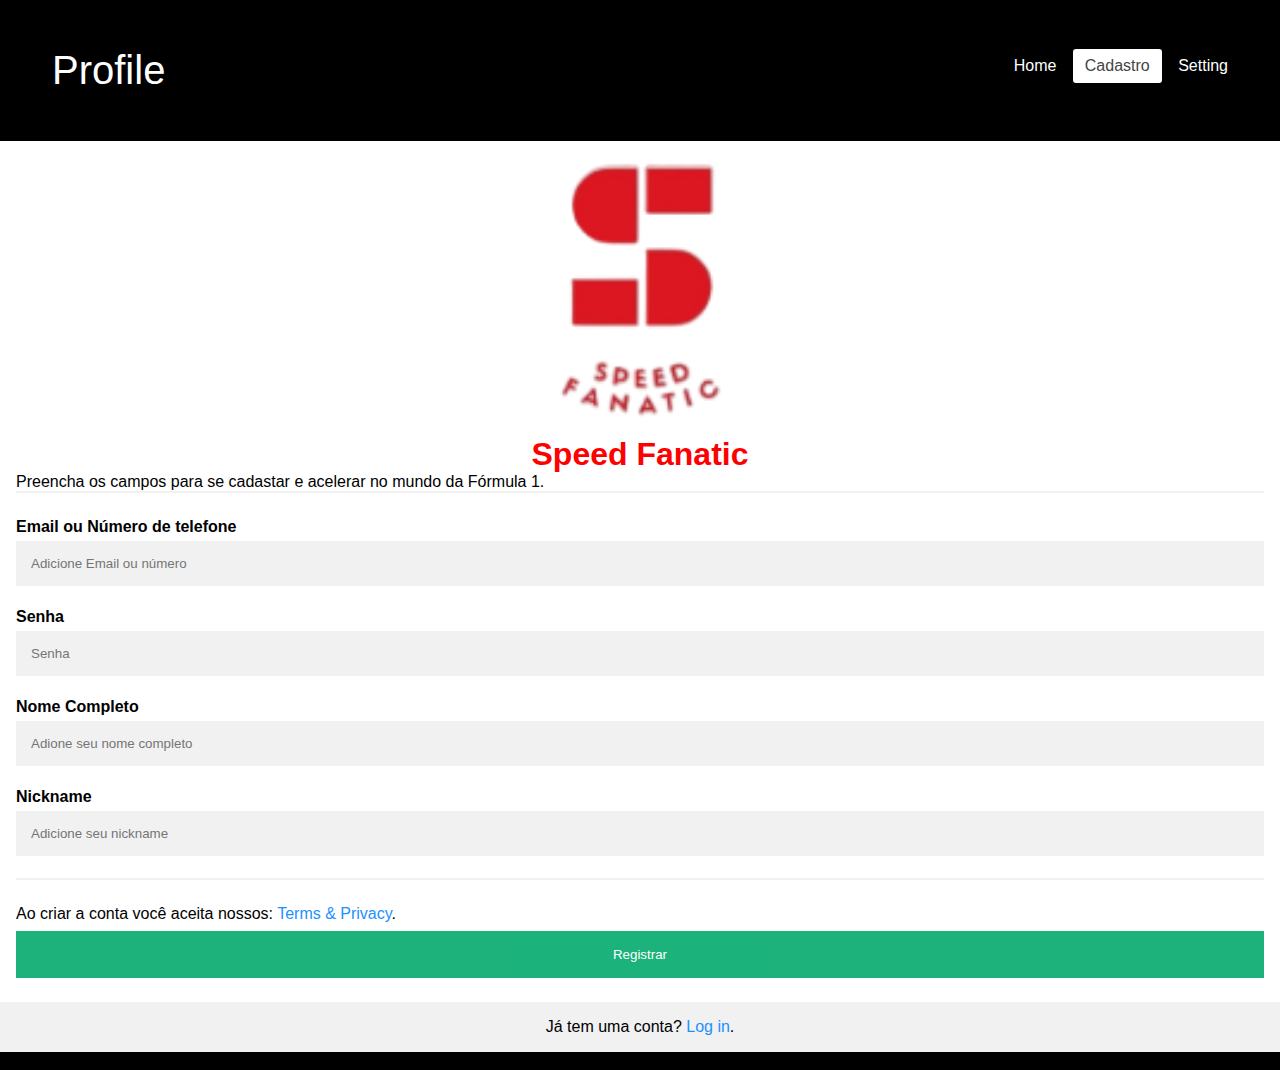
<file: Cadastro/index.html>
<!DOCTYPE html>
<html>

<head>
  <meta name="viewport" content="width=device-width, initial-scale=1">
  <style>
    * {
      margin: 0;
      padding: 0;
      box-sizing: border-box;
    }

    body {
      font-family: Arial, Helvetica, sans-serif;
      background-color: black;
    }

    ul {
      list-style: none;
      padding: 0;
      margin: 0;
      overflow: auto;
      max-width: 100%;
      white-space: nowrap;
    }

    ul li {
      display: inline-block;
    }

    ul li a {
      display: block;
      padding: 10px;
      text-decoration: none;
    }

    a {
      text-decoration: none;
    }

    .logo {
      font-size: 40px;
    }

    header .menu {
      width: auto;
      display: flex;
      align-items: center;
      flex-wrap: wrap;
      justify-content: space-between;
      padding: 40px;
    }

    header .menu li {
      display: inline-block;
      margin-bottom: 10px;
    }

    header .menu a {
      color: white;
      padding: 8px 12px;
      border-radius: 3px;
      transition: 200ms;
    }

    header .menu .ativo,
    header .menu a:hover {
      color: #444;
      background-color: white;
    }


    * {
      box-sizing: border-box;
    }

    /* Add padding to containers */
    .container {
      padding: 16px;
      background-color: white;
    }

    /* Full-width input fields */
    input[type=text],
    input[type=password] {
      width: 100%;
      padding: 15px;
      margin: 5px 0 22px 0;
      display: inline-block;
      border: none;
      background: #f1f1f1;
    }

    input[type=text]:focus,
    input[type=password]:focus {
      background-color: #ddd;
      outline: none;
    }

    /* Overwrite default styles of hr */
    hr {
      border: 1px solid #f1f1f1;
      margin-bottom: 25px;
    }

    /* Set a style for the submit button */
    .registerbtn {
      background-color: #04AA6D;
      color: white;
      padding: 16px 20px;
      margin: 8px 0;
      border: none;
      cursor: pointer;
      width: 100%;
      opacity: 0.9;
    }

    .registerbtn:hover {
      opacity: 1;
    }

    /* Add a blue text color to links */
    a {
      color: dodgerblue;
    }

    /* Set a grey background color and center the text of the "sign in" section */
    .signin {
      background-color: #f1f1f1;
      text-align: center;
    }

    h1 {
      text-align: center;
      color: red;
    }
  </style>
</head>

<body>
  <header>
    <nav class="menu">
      <a href="../perfil/index.html" class="logo">Profile</a>
      <ul>
        <li><a href="../index.html">Home</a></li>
        <li><a href="../Cadastro/index.html" class="ativo">Cadastro</a></li>
        <li><a href="../configuraçoes/index.html">Setting</a></li>
      </ul>
    </nav>
  </header>
  <form action="/action_page.php">
    <div class="container">
      <img src="logo.png" alt="Logo" style="width:30%; display: block; margin: 0 auto;">
      <h1>Speed Fanatic</h1>
      <p>Preencha os campos para se cadastar e acelerar no mundo da Fórmula 1.</p>
      <hr>

      <label for="email"><b>Email ou Número de telefone</b></label>
      <input type="text" placeholder="Adicione Email ou número" name="email" id="email" required>

      <label for="psw"><b>Senha</b></label>
      <input type="password" placeholder="Senha" name="psw" id="psw" required>

      <label for="name"><b>Nome Completo</b></label>
      <input type="text" placeholder="Adione seu nome completo" name="name" id="name" required>

      <label for="nick"><b>Nickname</b></label>
      <input type="text" placeholder="Adicione seu nickname" name="nick" id="nick" required>

      <hr>
      <p>Ao criar a conta você aceita nossos: <a href="#">Terms & Privacy</a>.</p>

      <button type="submit" class="registerbtn">Registrar</button>
    </div>

    <div class="container signin">
      <p>Já tem uma conta? <a href="../login/index.html">Log in</a>.</p>
    </div>
  </form>

</body>

</html>


desejo colocar uma imagem no topo
</file>
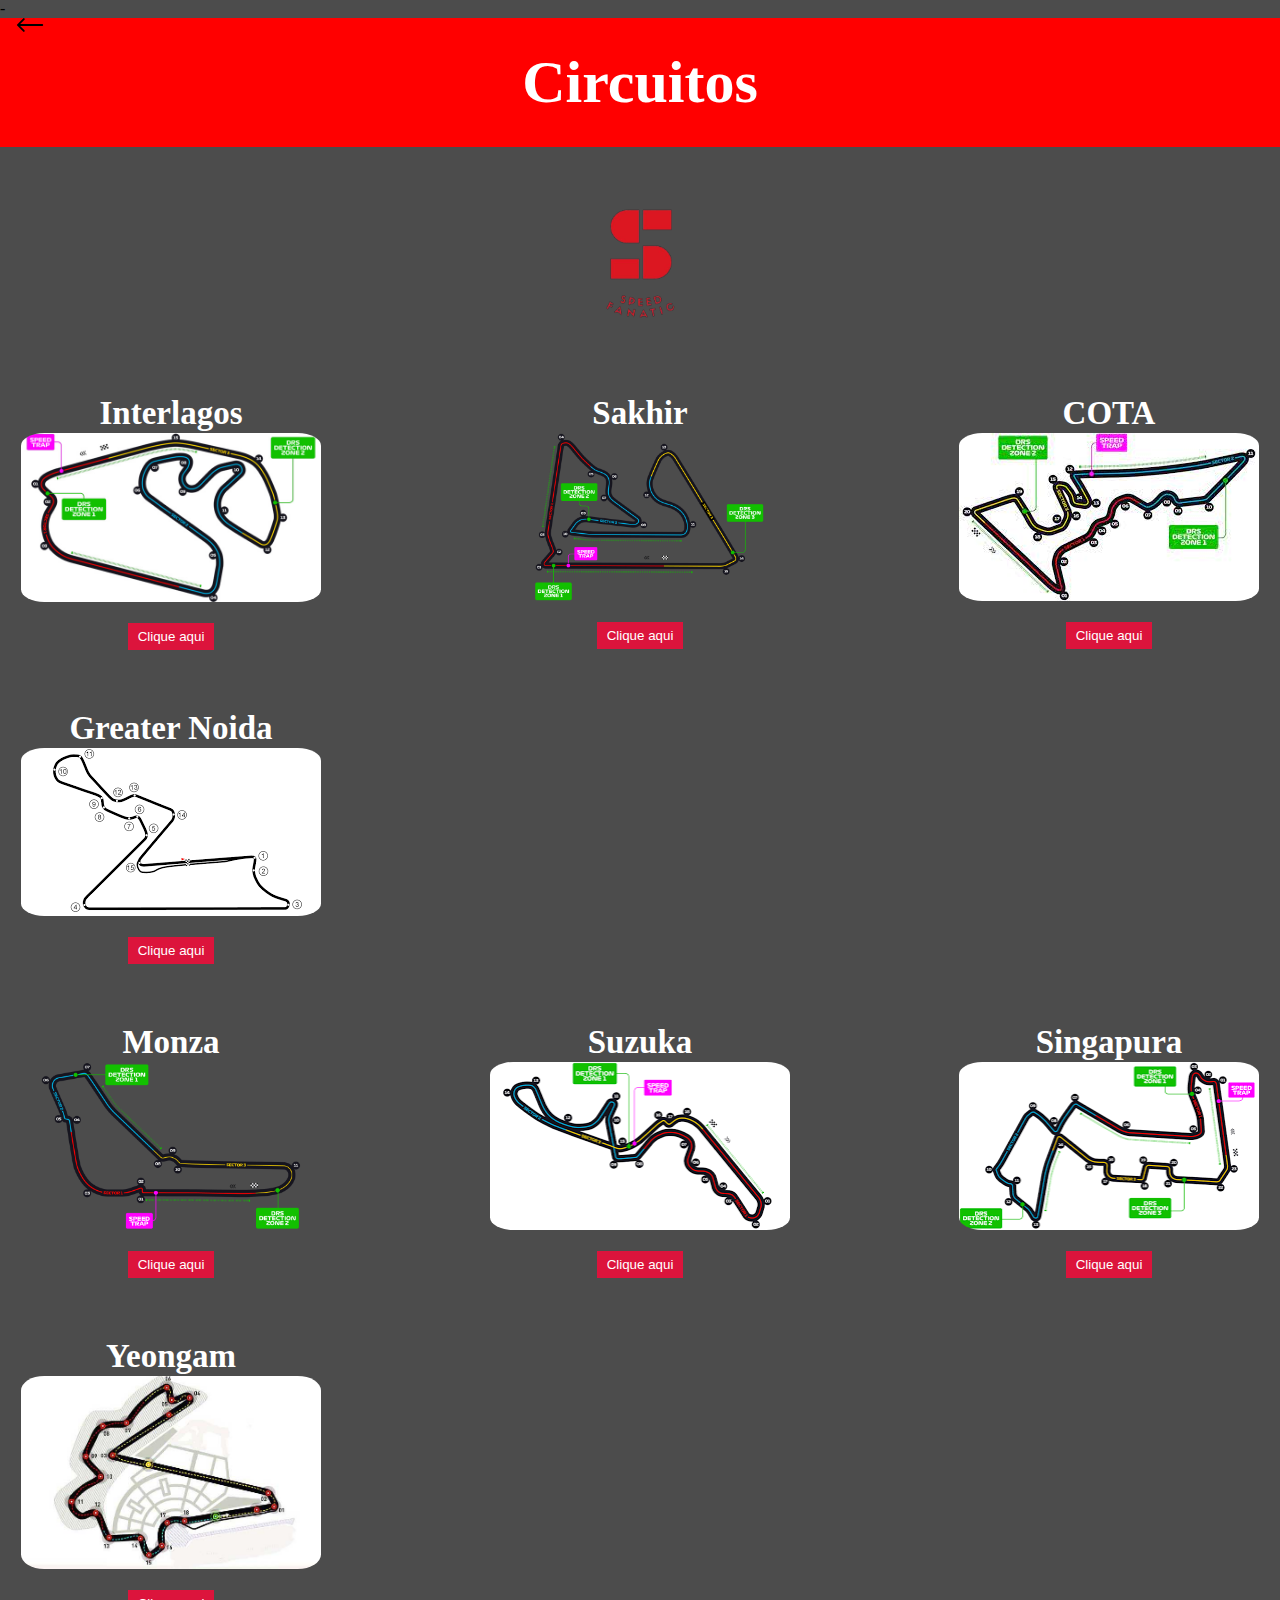
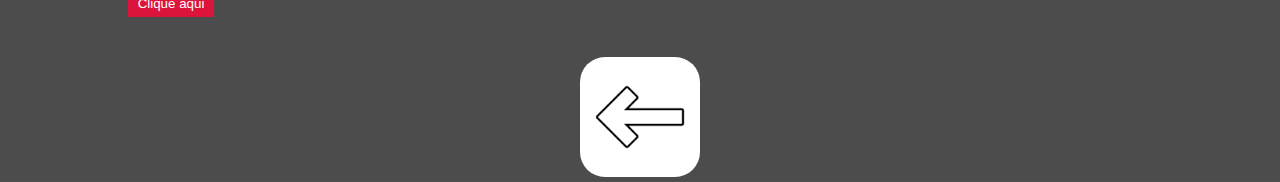
<file: circuitos/index.html>
-
<!DOCTYPE html>
<html lang:"pt-br">

<head>
  <meta charset="utf-8">
  <meta name="viewport" content="width=device-width, intial-scale=1.0">
  <title>Circuitos Sprint 3</title>

  <link href="style.css" rel="stylesheet" type="text/css" />
</head>


<body>
  <header>
    <h1>Circuitos</h1>
    <a href="../index.html">
      <img src="iconfinder_arrow_back_left_4829870 (1).svg" alt="seta" class="arrow">
    </a>
  </header>
  <a href="../index.html">
    <img src="logo.png" alt="Logo da Fórmula 1" class="logo">
  </a>


  <div class="linha">
    <div class="circuitos">
      <h2>Interlagos</h2>
      <img class="imagem" src="interlagos.jpg" alt="interlagos">
      <button id="button"> Clique aqui</button>
      <div class="wrapper">
        <div class="popup">
          <div class="content">
            <h2> Interlagos</h2>
            <a> circuito do Brasil da Fórmula 1 é o Autódromo José Carlos Pace, também conhecido como Interlagos. Ele
              está localizado na cidade de São Paulo e é um dos circuitos mais tradicionais do calendário da F1. A pista
              tem um comprimento de 4,309 km e é caracterizada por suas curvas sinuosas e mudanças de elevação. A
              corrida é realizada no final da temporada e muitas vezes é decisiva para a disputa do campeonato mundial
              de pilotos e construtores. A corrida é conhecida por sua atmosfera vibrante e pelos fãs apaixonados que
              lotam as arquibancadas. </a>

          </div>
        </div>
      </div>

    </div>
    <div class="circuitos">
      <h2>Sakhir</h2>
      <img class="imagem" src="sakhit.avif" alt="sakhir">
      <button id="button2"> Clique aqui</button>
      <div class="wrapper2">
        <div class="popup">
          <div class="content">
            <h2> Sakhir</h2>
            <a>O Circuito Internacional do Bahrain é uma pista de corrida localizada em Sakhir, no Bahrein, e é a sede
              do Grande Prêmio do Bahrein de Fórmula 1. Com uma extensão de 5,4 quilômetros, a pista tem 15 curvas,
              incluindo uma reta principal longa que permite velocidades de até 320 km/h. O circuito foi inaugurado em
              2004 e se tornou a primeira pista do Oriente Médio a sediar uma corrida de Fórmula 1. Além do Grande
              Prêmio do Bahrein, a pista também sedia outras corridas, incluindo a etapa de abertura do Campeonato
              Mundial de Endurance da FIA.</a>

          </div>
        </div>
      </div>

    </div>
    <div class="circuitos">
      <h2>COTA</h2>
      <img class="imagem" src="estados unidos.jpeg" alt="cota">
      <button id="button3"> Clique aqui</button>
      <div class="wrapper3">
        <div class="popup">
          <div class="content">
            <h2> popup 1</h2>
            <a>O Circuito das Américas (COTA) é um dos circuitos de Fórmula 1 mais modernos e tecnologicamente avançados
              do mundo. Localizado em Austin, no Texas, o COTA é um circuito de 5,5 km que apresenta uma mistura de
              curvas de alta velocidade e baixa velocidade, bem como uma longa reta principal. O circuito tem uma
              capacidade de público de mais de 100.000 pessoas e é conhecido por sua atmosfera vibrante e animada. Desde
              sua estreia na Fórmula 1 em 2012, o circuito já sediou uma série de corridas emocionantes e é um favorito
              entre pilotos e fãs. </a>

          </div>
        </div>
      </div>

    </div>
    <div class="circuitos">
      <h2>Greater Noida</h2>
      <img class="imagem" src="india.png" alt="greater">
      <button id="button4"> Clique aqui</button>
      <div class="wrapper4">
        <div class="popup">
          <div class="content">
            <h2> Circuito Internacional de Buddh</h2>
            <a>A Índia sediou a Fórmula 1 entre 2011 e 2013 no Circuito Internacional de Buddh, localizado em Greater
              Noida, perto de Nova Deli. O circuito possui 5.14 km de extensão e 16 curvas, incluindo uma reta longa que
              oferece oportunidades para ultrapassagens. A pista foi projetada pelo arquiteto alemão Hermann Tilke e é
              conhecida por suas curvas inclinadas e ondulações. O GP da Índia foi bem recebido pelos pilotos e fãs, mas
              a corrida foi retirada do calendário da F1 em 2014, devido a questões financeiras e políticas. Desde
              então, não houve planos para trazer a corrida de volta ao país. </a>

          </div>
        </div>
      </div>

    </div>
  </div>
  <div class="linha">
    <div class="circuitos">
      <h2>Monza</h2>
      <img class="imagem" src="monza.avif" alt="Monza">
      <button id="button5"> Clique aqui</button>
      <div class="wrapper5">
        <div class="popup">
          <div class="content">
            <h2> Autodromo Nazionale di Monza</h2>
            <a>O circuito da Itália, oficialmente chamado de Autodromo Nazionale di Monza, é um dos mais antigos e
              icônicos circuitos da Fórmula 1. Ele é famoso por suas longas retas e curvas de alta velocidade, e é
              considerado por muitos como um dos circuitos mais rápidos do calendário.
              Localizado na cidade de Monza, na região da Lombardia, o circuito é conhecido por sediar o Grande Prêmio
              da Itália desde 1950, com exceção de algumas temporadas. Com seus 5.793 km de extensão, o circuito possui
              11 curvas e uma das maiores retas da Fórmula 1, onde os carros podem atingir velocidades de até 350 km/h.
              O circuito é conhecido por sua atmosfera vibrante e apaixonada, com fãs apaixonados pelo automobilismo e
              pela Ferrari, a lendária equipe italiana de Fórmula 1. A reta principal do circuito é famosa por ser
              cercada por uma arquibancada de madeira, conhecida como "pista mágica", onde os fãs podem assistir a
              corrida bem de perto. </a>

          </div>
        </div>
      </div>

    </div>
    <div class="circuitos">
      <h2>Suzuka</h2>
      <img class="imagem" src="japao.png" alt="sakhir">
      <button id="button6"> Clique aqui</button>
      <div class="wrapper6">
        <div class="popup">
          <div class="content">
            <h2> Suzuka International Racing Course</h2>
            <a>O circuito do Japão, também conhecido como Suzuka International Racing Course, é um circuito icônico da
              Fórmula 1 e é considerado um dos melhores e mais desafiadores do calendário. Localizado em Suzuka, no
              Japão, o circuito foi construído em 1962 e recebeu sua primeira corrida de Fórmula 1 em 1987.
              O circuito japonês tem sido palco de algumas das corridas mais emocionantes e importantes da história da
              Fórmula 1, como o lendário duelo entre Ayrton Senna e Alain Prost em 1989, que decidiu o título daquele
              ano, e a memorável corrida de 2005, quando Kimi Raikkonen venceu após largar em 17º lugar. A pista de
              Suzuka continua a ser um dos destinos mais populares da temporada de Fórmula 1.</a>

          </div>
        </div>
      </div>

    </div>
    <div class="circuitos">
      <h2>Singapura</h2>
      <img class="imagem" src="singapura.png" alt="spa">
      <button id="button7"> Clique aqui</button>
      <div class="wrapper7">
        <div class="popup">
          <div class="content">
            <h2> Marina Bay Street</h2>
            <a>O Circuito de Marina Bay Street, localizado em Singapura, é um dos circuitos urbanos mais desafiadores do
              calendário da Fórmula 1. Com um percurso de 5,063 km e 23 curvas, é conhecido por sua paisagem noturna
              deslumbrante, com a corrida acontecendo à noite para criar uma atmosfera única.

              Os pilotos precisam ter um alto nível de habilidade para dominar as curvas apertadas e os trechos
              estreitos do circuito, além de enfrentar condições de alta umidade e temperatura, o que torna a corrida
              fisicamente exigente. O Circuito de Marina Bay Street é famoso por proporcionar corridas emocionantes e
              imprevisíveis, com a possibilidade de carros de segurança e várias ultrapassagens. </a>

          </div>
        </div>
      </div>

    </div>
    <div class="circuitos">
      <h2>Yeongam</h2>
      <img class="imagem" src="pista-coreia-f1.jpg" alt="greater">
      <button id="button8"> Clique aqui</button>
      <div class="wrapper8">
        <div class="popup">
          <div class="content">
            <h2> Korean International</h2>
            <a>O circuito da Coreia do Sul, também conhecido como Korean International Circuit, foi construído em
              Yeongam, no sudoeste do país, para sediar a Fórmula 1 pela primeira vez em 2010. O circuito tem 5,615 km
              de extensão, com 18 curvas, incluindo uma longa reta de 1,2 km que oferece boas oportunidades para
              ultrapassagens. A pista tem uma combinação de curvas de alta e baixa velocidade, o que a torna desafiadora
              para os pilotos. A última vez que o circuito sediou um Grande Prêmio foi em 2013, e desde então não foi
              incluído no calendário da Fórmula 1.
            </a>

          </div>
        </div>
      </div>

    </div>
  </div>
  <script src="script.js"></script>
  <footer>
      <img src="arrow left.png" class="seta"
        style="background-color: white; border-radius: 25px; padding: 10px; margin-bottom: 5px;"
        onclick="redirecionar()">
    
  </footer>

</body>

</html>
</file>
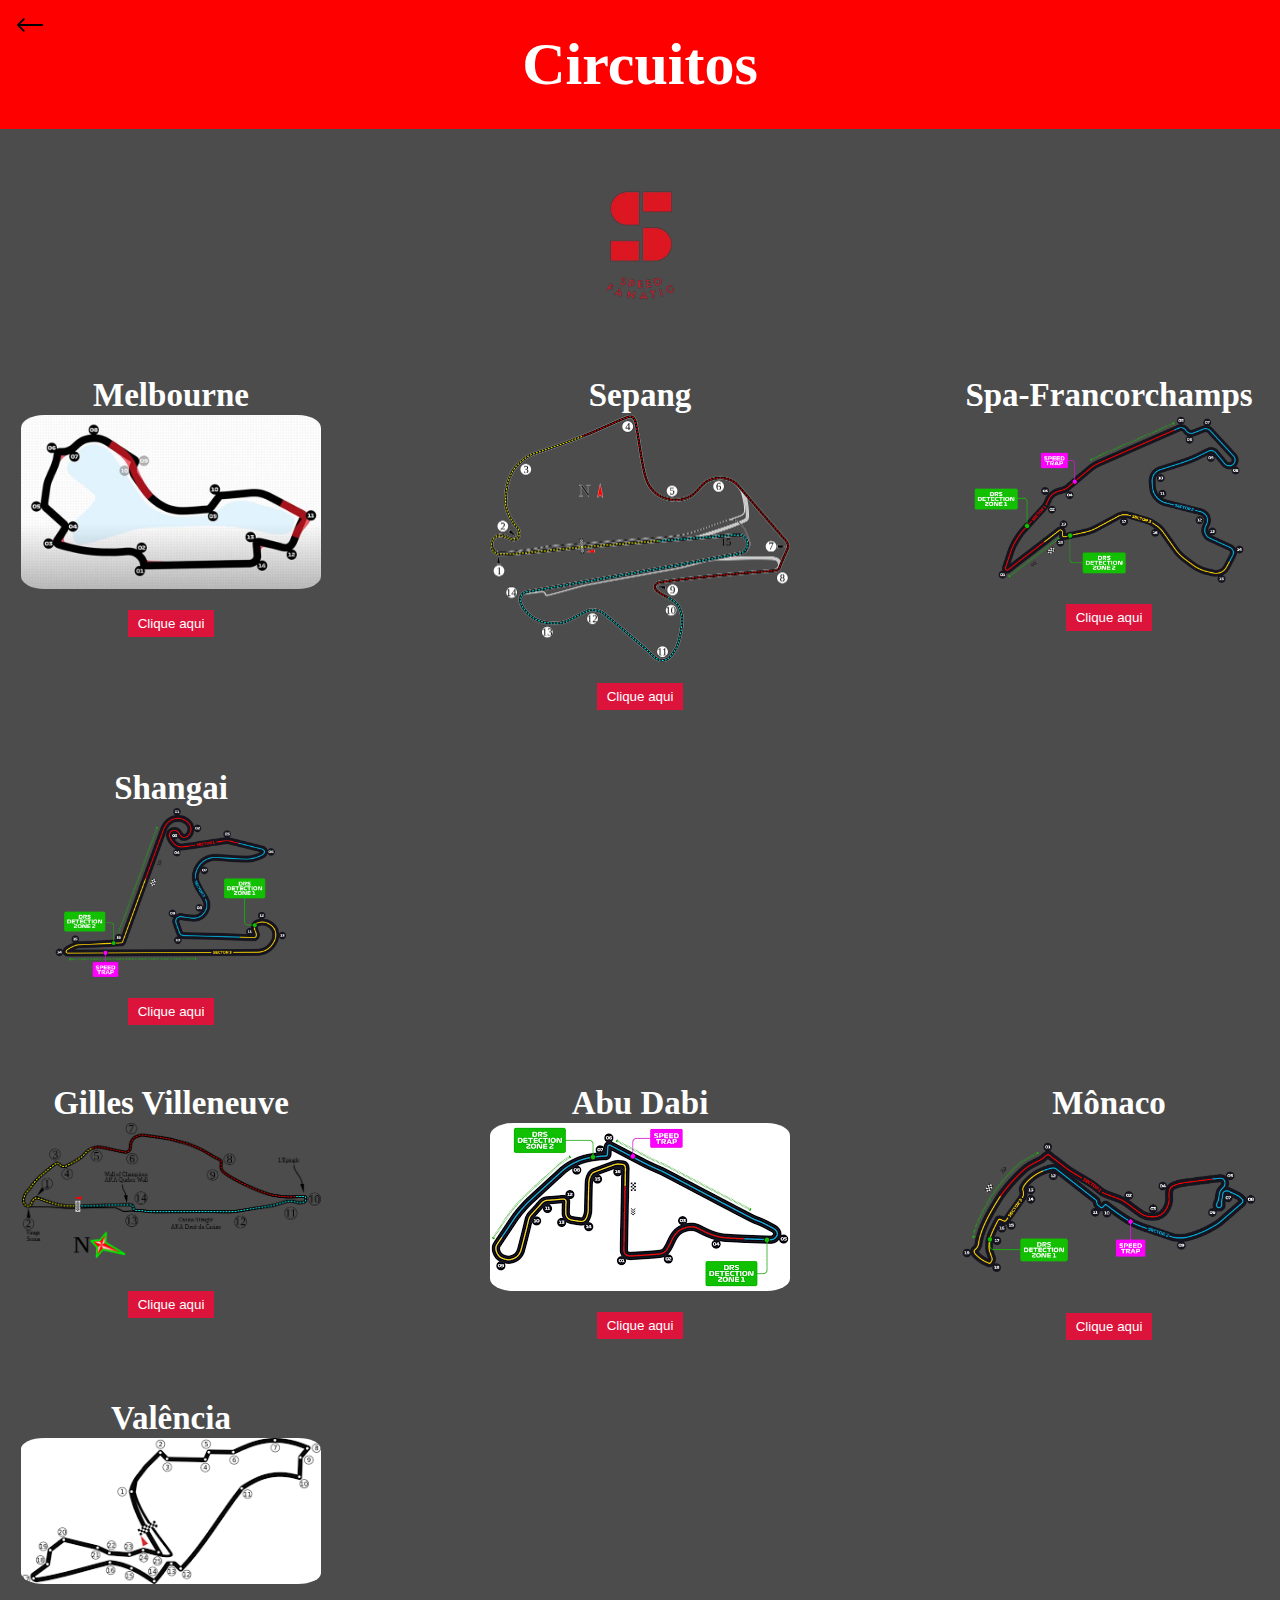
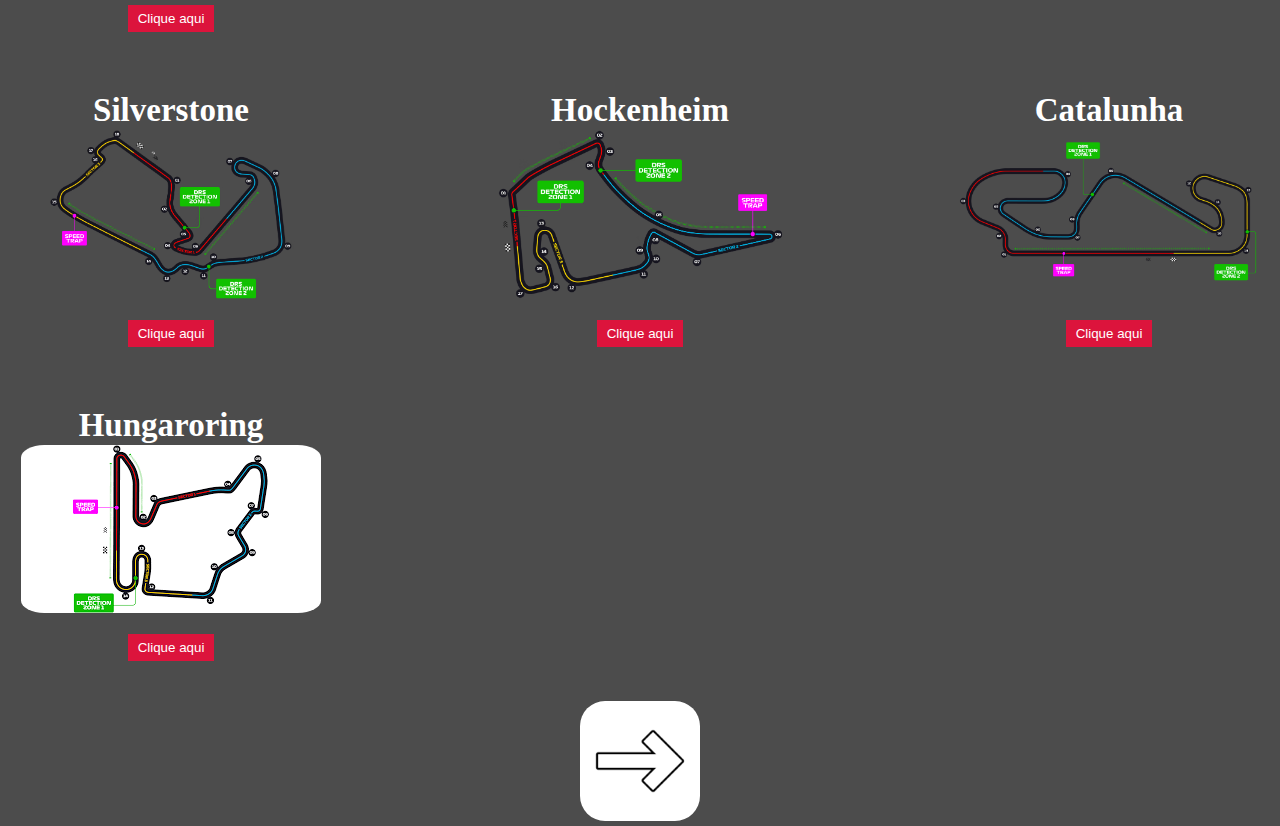
<file: circuitos2/index.html>
<!DOCTYPE html>
<html lang:"pt-br">

<head>
  <meta charset="utf-8">
  <meta name="viewport" content="width=device-width, intial-scale=1.0">
  <title>Circuitos Sprint 3</title>

  <link href="style.css" rel="stylesheet" type="text/css" />
</head>
<header>
  <h1>Circuitos</h1>
  <a href="../index.html">
    <img src="iconfinder_arrow_back_left_4829870 (1).svg" alt="seta" class="arrow">
  </a>
</header>
<a href="../index.html">
  <img src="logo.png" alt="Logo da Fórmula 1" class="logo">
</a>

<body>



  <div class="linha">
    <div class="circuitos">
      <h2>Melbourne</h2>
      <img class="imagem" src="melbourne.jpg" alt="melbourne">
      <button id="button"> Clique aqui</button>
      <div class="wrapper">
        <div class="popup">
          <div class="content">
            <h2> Albert Park</h2>
            <a>O Circuito de Albert Park é um circuito de rua localizado em Melbourne, Austrália, que é usado anualmente
              para sediar o Grande Prêmio da Austrália de Fórmula 1. O circuito tem um comprimento total de 5,3 km e
              apresenta 16 curvas, com algumas seções rápidas e outras mais lentas.
              O circuito de Albert Park é considerado um dos mais desafiadores do calendário da Fórmula 1, devido às
              suas curvas técnicas e à necessidade de equilibrar a velocidade com a aderência dos pneus em uma
              superfície de rua que pode ser bastante irregular. </a>

          </div>
        </div>
      </div>

    </div>
    <div class="circuitos">
      <h2>Sepang</h2>
      <img class="imagem" src="Sepang.svg.png" alt="sepang">
      <button id="button2"> Clique aqui</button>
      <div class="wrapper2">
        <div class="popup">
          <div class="content">
            <h2> Sepang</h2>
            <a> O circuito de Sepang é corrido no sentido horário. A pista tem como principal característica a sua
              largura, sendo a pista mais larga de todo o calendário da Fórmula 1 e da MotoGP (largura média de 16
              metros). Também apresenta uma boa mistura de curvas de alta, média e baixas velocidades, com duas grandes
              retas praticamente paralelas unidas por um gancho lento e divididas pelas famosas arquibancadas do
              circuito, que permitem ver boa parte do circuito.[1]

              O asfalto é quase um tapete. Utilizando um tipo chamado polimérico, o piso tem aderência e nivelamento
              acima da média. Em caso de chuva, o processo de drenagem é muito mais rápido que no asfalto comum. O
              paddock, com escritórios exclusivos para as equipes e uma funcional sala de imprensa, também é considerado
              o melhor do mundo. Os malaios parecem ter chegado na F-1 para ficar.</a>

          </div>
        </div>
      </div>

    </div>
    <div class="circuitos">
      <h2>Spa-Francorchamps</h2>
      <img class="imagem" src="belgium.avif" alt="spa">
      <button id="button3"> Clique aqui</button>
      <div class="wrapper3">
        <div class="popup">
          <div class="content">
            <h2> Spa-Francorchamps</h2>
            <a>A corrida de Fórmula 1 na Bélgica é realizada no circuito de Spa-Francorchamps, que é um dos mais
              icônicos e desafiadores do calendário. O traçado tem 7,004 km de extensão e apresenta uma série de curvas
              rápidas, subidas e descidas. A pista é conhecida por suas mudanças climáticas imprevisíveis, com chuvas
              torrenciais em uma parte do circuito enquanto outras áreas permanecem secas. A curva mais famosa do
              circuito é a Eau Rouge, que é uma curva de alta velocidade em subida que testa a habilidade dos pilotos. A
              corrida de Fórmula 1 na Bélgica é uma das mais aguardadas do calendário e costuma atrair uma grande
              multidão de fãs apaixonados. </a>

          </div>
        </div>
      </div>

    </div>
    <div class="circuitos">
      <h2> Shangai</h2>
      </h2>
      <img class="imagem" src="China_Circuit.avif" alt="china">
      <button id="button4"> Clique aqui</button>
      <div class="wrapper4">
        <div class="popup">
          <div class="content">
            <h2> Shangai</h2>
            <a>O Circuito Internacional de Shanghai é um circuito de corrida localizado em Jiading, Xangai, China, que
              recebe o Grande Prêmio da China de Fórmula 1 desde sua inauguração em 2004. O circuito tem um comprimento
              total de 5,451 km e apresenta 16 curvas, com retas longas e seções técnicas.
              O Circuito Internacional de Shanghai é conhecido por suas retas longas e seções técnicas, que testam a
              habilidade e a precisão dos pilotos. O clima também pode ser um fator importante na corrida, pois pode ser
              bastante frio e úmido em determinadas épocas do ano, o que pode afetar o desempenho dos carros e dos
              pneus. </a>

          </div>
        </div>
      </div>

    </div>
  </div>


  <div class="linha">
    <div class="circuitos">
      <h2>Gilles Villeneuve</h2>
      <img class="imagem" src="640px-Circuit_Gilles_Villeneuve.svg.png" alt="gilles">
      <button id="button5"> Clique aqui</button>
      <div class="wrapper5">
        <div class="popup">
          <div class="content">
            <h2> Gilles Villeneuve</h2>
            <a>O Circuito Gilles Villeneuve é uma pista de corrida de Fórmula 1 localizada na Ilha Notre Dame, no
              coração da cidade de Montreal, no Canadá. É uma pista rápida, com muitas retas e curvas fechadas, e é
              conhecida por ser exigente tanto para os pilotos quanto para os carros. A pista tem uma extensão de 4,361
              km, com 14 curvas, incluindo a famosa chicane final, onde muitas ultrapassagens ocorrem. O Circuito Gilles
              Villeneuve tem uma atmosfera única e é conhecido por ser uma das corridas mais emocionantes do calendário
              da Fórmula 1. A corrida é popular entre os fãs, pois oferece uma mistura de ação na pista e uma cidade
              vibrante para explorar fora dela. É uma corrida icônica e esperada ansiosamente pelos fãs de Fórmula 1 em
              todo o mundo.
            </a>

          </div>
        </div>
      </div>

    </div>
    <div class="circuitos">
      <h2>Abu Dabi</h2>
      <img class="imagem" src="abu dabhi.png" alt="yas">
      <button id="button6"> Clique aqui</button>
      <div class="wrapper6">
        <div class="popup">
          <div class="content">
            <h2> Abu Dabi</h2>
            <a>O circuito de Abu Dabi é uma das corridas mais emocionantes do calendário da Fórmula 1. Com 5,5 km de
              extensão, a pista conta com 21 curvas e duas retas principais longas. A corrida é realizada no final da
              temporada e muitas vezes decide o campeonato mundial de pilotos ou construtores. O destaque da pista é a
              seção do hotel Yas Viceroy, onde os carros passam sob o prédio em uma estrutura iluminada por LED. Além
              disso, o circuito de Abu Dabi é um dos mais modernos do mundo, com instalações de última geração e um
              ambiente luxuoso. </a>

          </div>
        </div>
      </div>

    </div>
    <div class="circuitos">
      <h2>Mônaco</h2>
      <img class="imagem" src="monte cario.avif" alt="Monte">
      <button id="button7"> Clique aqui</button>
      <div class="wrapper7">
        <div class="popup">
          <div class="content">
            <h2> Monaco</h2>
            <a>O Circuito de Mônaco é um dos mais icônicos e desafiadores circuitos da Fórmula 1. Localizado em Monte
              Carlo, Mônaco, é um circuito de rua que é conhecido por ser extremamente estreito, sinuoso e perigoso. Com
              uma extensão de apenas 3,337 km, o circuito tem 19 curvas, incluindo a famosa curva Sainte-Dévote, a
              subida íngreme até a curva Beau Rivage e o famoso túnel que leva os carros para a reta final antes da
              chicane na Rascasse. É um circuito onde a habilidade do piloto é crucial, pois não há muito espaço para
              ultrapassagens e qualquer erro pode resultar em uma colisão com as barreiras. O Circuito de Mônaco é um
              dos eventos mais aguardados do calendário da Fórmula 1 e sempre proporciona uma corrida emocionante.
            </a>

          </div>
        </div>
      </div>

    </div>
    <div class="circuitos">
      <h2>Valência</h2>
      <img class="imagem" src="valencia.png" alt="valencia">
      <button id="button8"> Clique aqui</button>
      <div class="wrapper8">
        <div class="popup">
          <div class="content">
            <h2> Valência</h2>
            <a>O Circuito Urbano de Valência foi um circuito de rua localizado na cidade de Valência, na Espanha, que
              sediou o Grande Prêmio da Europa de Fórmula 1 por cinco anos, de 2008 a 2012, na companhia da GP2 Series.
              A primeira corrida no circuito foi realizada na cidade durante o fim de semana em 23 e 24 de agosto de
              2008, com o piloto brasileiro Felipe Massa a vencer o evento principal, o Grande Prêmio da Europa, depois
              de largar na pole position. O International GT Open e a Fórmula 3 Espanhola também visitaram o circuito
              neste ano. </a>

          </div>
        </div>
      </div>

    </div>
  </div>

  <div class="linha">
    <div class="circuitos">
      <h2>Silverstone</h2>
      <img class="imagem" src="silverstone.avif" alt="silver">
      <button id="button9"> Clique aqui</button>
      <div class="wrapper9">
        <div class="popup">
          <div class="content">
            <h2> Silverstone</h2>
            <a>O Circuito de Silverstone é o circuito que sediará o Grande Prêmio da Grã-Bretanha de Fórmula 1 em 2023.
              Este circuito é um dos mais antigos e históricos da Fórmula 1, com o primeiro Grande Prêmio da
              Grã-Bretanha sendo realizado lá em 1950. O circuito de Silverstone tem uma extensão de 5.891 km e possui
              uma combinação de curvas rápidas e lentas, o que o torna um dos mais desafiadores para os pilotos e
              equipes. Com capacidade para 140 mil espectadores, é um dos maiores eventos de corrida de carros da
              Grã-Bretanha e é muito aguardado pelos fãs do esporte.</a>

          </div>
        </div>
      </div>


    </div>
    <div class="circuitos">
      <h2>Hockenheim</h2>
      <img class="imagem" src="hock.avif" alt="hock">
      <button id="button10"> Clique aqui</button>
      <div class="wrapper10">
        <div class="popup">
          <div class="content">
            <h2> Hockenheim</h2>
            <a>tExistem dois circuitos na Alemanha que já sediaram corridas da Fórmula 1: o Nürburgring e o
              Hockenheimring. O Nürburgring é considerado um dos circuitos mais desafiadores e emocionantes do mundo,
              com uma combinação de curvas rápidas e lentas, incluindo a famosa curva Schumacher. Já o Hockenheimring é
              um circuito mais técnico, com retas longas e curvas lentas e médias. Ambos os circuitos apresentam uma
              atmosfera vibrante e são muito populares entre os fãs de automobilismo. No entanto, desde 2019, o circuito
              da Alemanha não tem feito parte do calendário da Fórmula 1, mas espera-se que possa retornar em temporadas
              futuras.
            </a>

          </div>
        </div>
      </div>
    </div>
    <div class="circuitos">
      <h2>Catalunha</h2>
      <img class="imagem" src="Spain_Circuit.avif" alt="catalunha">
      <button id="button11"> Clique aqui</button>
      <div class="wrapper11">
        <div class="popup">
          <div class="content">
            <h2>Catalunha</h2>
            <a>O Circuito da Catalunha, também conhecido como Circuito de Barcelona-Catalunha, é uma pista de corrida
              localizada na cidade de Montmeló, a cerca de 30 quilômetros de Barcelona, na Espanha. Com uma extensão de
              4,655 quilômetros, a pista tem 16 curvas e é conhecida por ser um circuito técnico, que exige muito dos
              pilotos e carros. O circuito sedia o Grande Prêmio da Espanha de Fórmula 1 desde 1991 e também é utilizado
              para testes de pré-temporada e de desenvolvimento de carros. Além da Fórmula 1, o Circuito da Catalunha
              também sedia outras categorias do automobilismo, como o Campeonato Mundial de Superbikes e o Campeonato
              Mundial de GT.
            </a>

          </div>
        </div>
      </div>
    </div>
    <div class="circuitos">
      <h2>Hungaroring</h2>
      <img class="imagem" src="hungarian.png" alt="hung">
      <button id="button12"> Clique aqui</button>
      <div class="wrapper12">
        <div class="popup">
          <div class="content">
            <h2> Hungaroring </h2>
            <a>A Fórmula 1 retorna ao Hungaroring em 2023, um circuito localizado a cerca de 20 km a nordeste de
              Budapeste, na Hungria. O circuito tem 4.381 km de extensão, com 14 curvas, sendo que algumas delas são
              bastante desafiadoras, como a curva 4, que é uma sequência de curvas em alta velocidade, e a curva 11, uma
              curva de baixa velocidade. A pista é conhecida por suas curvas sinuosas e estreitas, o que torna difícil
              para os pilotos ultrapassarem seus adversários. O circuito é considerado um desafio técnico para as
              equipes, que precisam encontrar o acerto ideal do carro para obter um bom desempenho nas curvas de baixa
              velocidade, sem perder velocidade nas retas. O GP da Hungria é geralmente disputado em condições de calor
              intenso, o que torna o desafio ainda maior para os pilotos, que precisam manter o foco em uma corrida
              muito exigente.
            </a>

          </div>
        </div>
      </div>

    </div>
  </div>
  </div>


  <script src="script.js"></script>

  <footer> <img src="free-arrow-right-icon-2817-thumb.png" class="seta"
      style="background-color: white; border-radius: 25px; padding: 10px; margin-bottom: 5px;" onclick="redirecionar()"
      </footer>

</body>

</html>
</file>
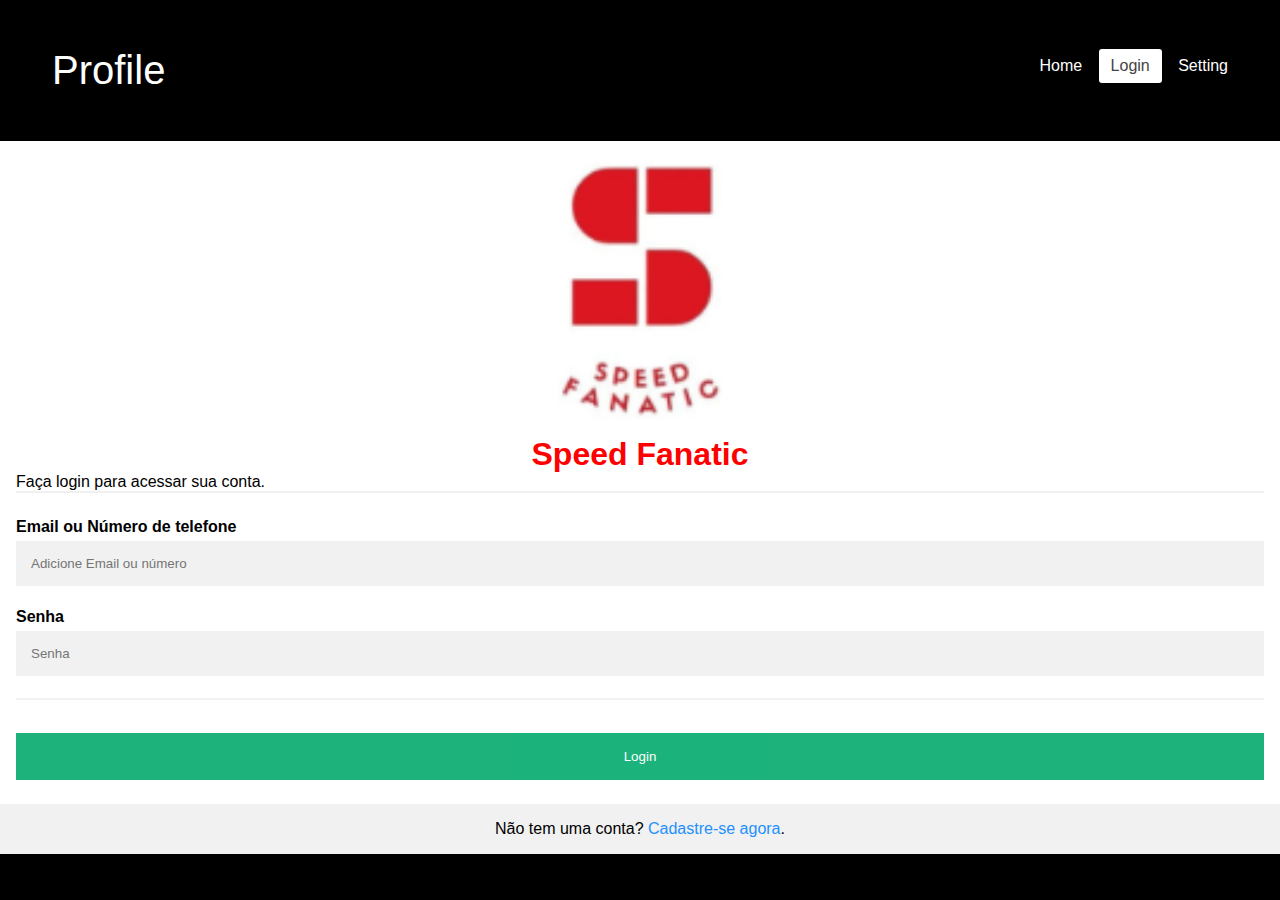
<file: login/index.html>
<!DOCTYPE html>
<html>

<head>
  <meta name="viewport" content="width=device-width, initial-scale=1">
  <style>
    * {
      margin: 0;
      padding: 0;
      box-sizing: border-box;
    }

    html {
      height: 100%;
      width: 100%;
    }

    ul {
      list-style: none;
      padding: 0;
      margin: 0;
      overflow: auto;
      max-width: 100%;
      white-space: nowrap;
    }

    ul li {
      display: inline-block;
    }

    ul li a {
      display: block;
      padding: 10px;
      text-decoration: none;
    }

    a {
      text-decoration: none;
    }

    .logo {
      font-size: 40px;
    }

    header .menu {
      width: auto;
      display: flex;
      align-items: center;
      flex-wrap: wrap;
      justify-content: space-between;
      padding: 40px;
    }

    header .menu li {
      display: inline-block;
      margin-bottom: 10px;
    }

    header .menu a {
      color: white;
      padding: 8px 12px;
      border-radius: 3px;
      transition: 200ms;
    }

    header .menu .ativo,
    header .menu a:hover {
      color: #444;
      background-color: white;
    }


    body {
      font-family: Arial, Helvetica, sans-serif;
      background-color: black;
    }

      {
      box-sizing: border-box;
    }

    /* Add padding to containers */
    .container {
      padding: 16px;
      background-color: white;
    }

    /* Full-width input fields */
    input[type=text],
    input[type=password] {
      width: 100%;
      padding: 15px;
      margin: 5px 0 22px 0;
      display: inline-block;
      border: none;
      background: #f1f1f1;
    }

    input[type=text]:focus,
    input[type=password]:focus {
      background-color: #ddd;
      outline: none;
    }

    /* Overwrite default styles of hr */
    hr {
      border: 1px solid #f1f1f1;
      margin-bottom: 25px;
    }

    /* Set a style for the submit button */
    .loginbtn {
      background-color: #04AA6D;
      color: white;
      padding: 16px 20px;
      margin: 8px 0;
      border: none;
      cursor: pointer;
      width: 100%;
      opacity: 0.9;
    }

    .loginbtn:hover {
      opacity: 1;
    }

    /* Add a blue text color to links */
    a {
      color: dodgerblue;
    }

    /* Set a grey background color and center the text of the "sign in" section */
    .signin {
      background-color: #f1f1f1;
      text-align: center;
    }

    h1 {
      text-align: center;
      color: red;
    }

    footer {
      padding-top: 20px;
    }
  </style>

</head>

<body>
  <header>
    <nav class="menu">
      <a href="../perfil/index.html" class="logo">Profile</a>
      <ul>
        <li><a href="../index.html">Home</a></li>
        <li><a href="../login/index.html" class="ativo">Login</a></li>
        <li><a href="../configuraçoes/index.html">Setting</a></li>
      </ul>
    </nav>
  </header>
  <form action="/action_page.php">
    <div class="container">
      <img src="logo.png" alt="Logo" style="width:30%; display: block; margin: 0 auto;">
      <h1>Speed Fanatic</h1>
      <p>Faça login para acessar sua conta.</p>
      <hr>

      <label for="email"><b>Email ou Número de telefone</b></label>
      <input type="text" placeholder="Adicione Email ou número" name="email" id="email" required>

      <label for="psw"><b>Senha</b></label>
      <input type="password" placeholder="Senha" name="psw" id="psw" required>

      <hr>

      <button type="submit" class="loginbtn">Login</button>
    </div>
    <div class="container signin">
      <p>Não tem uma conta? <a href="../Cadastro/index.html">Cadastre-se agora</a>.</p>
    </div>
  </form>
  <footer>

  </footer>
</body>

</html>
</file>
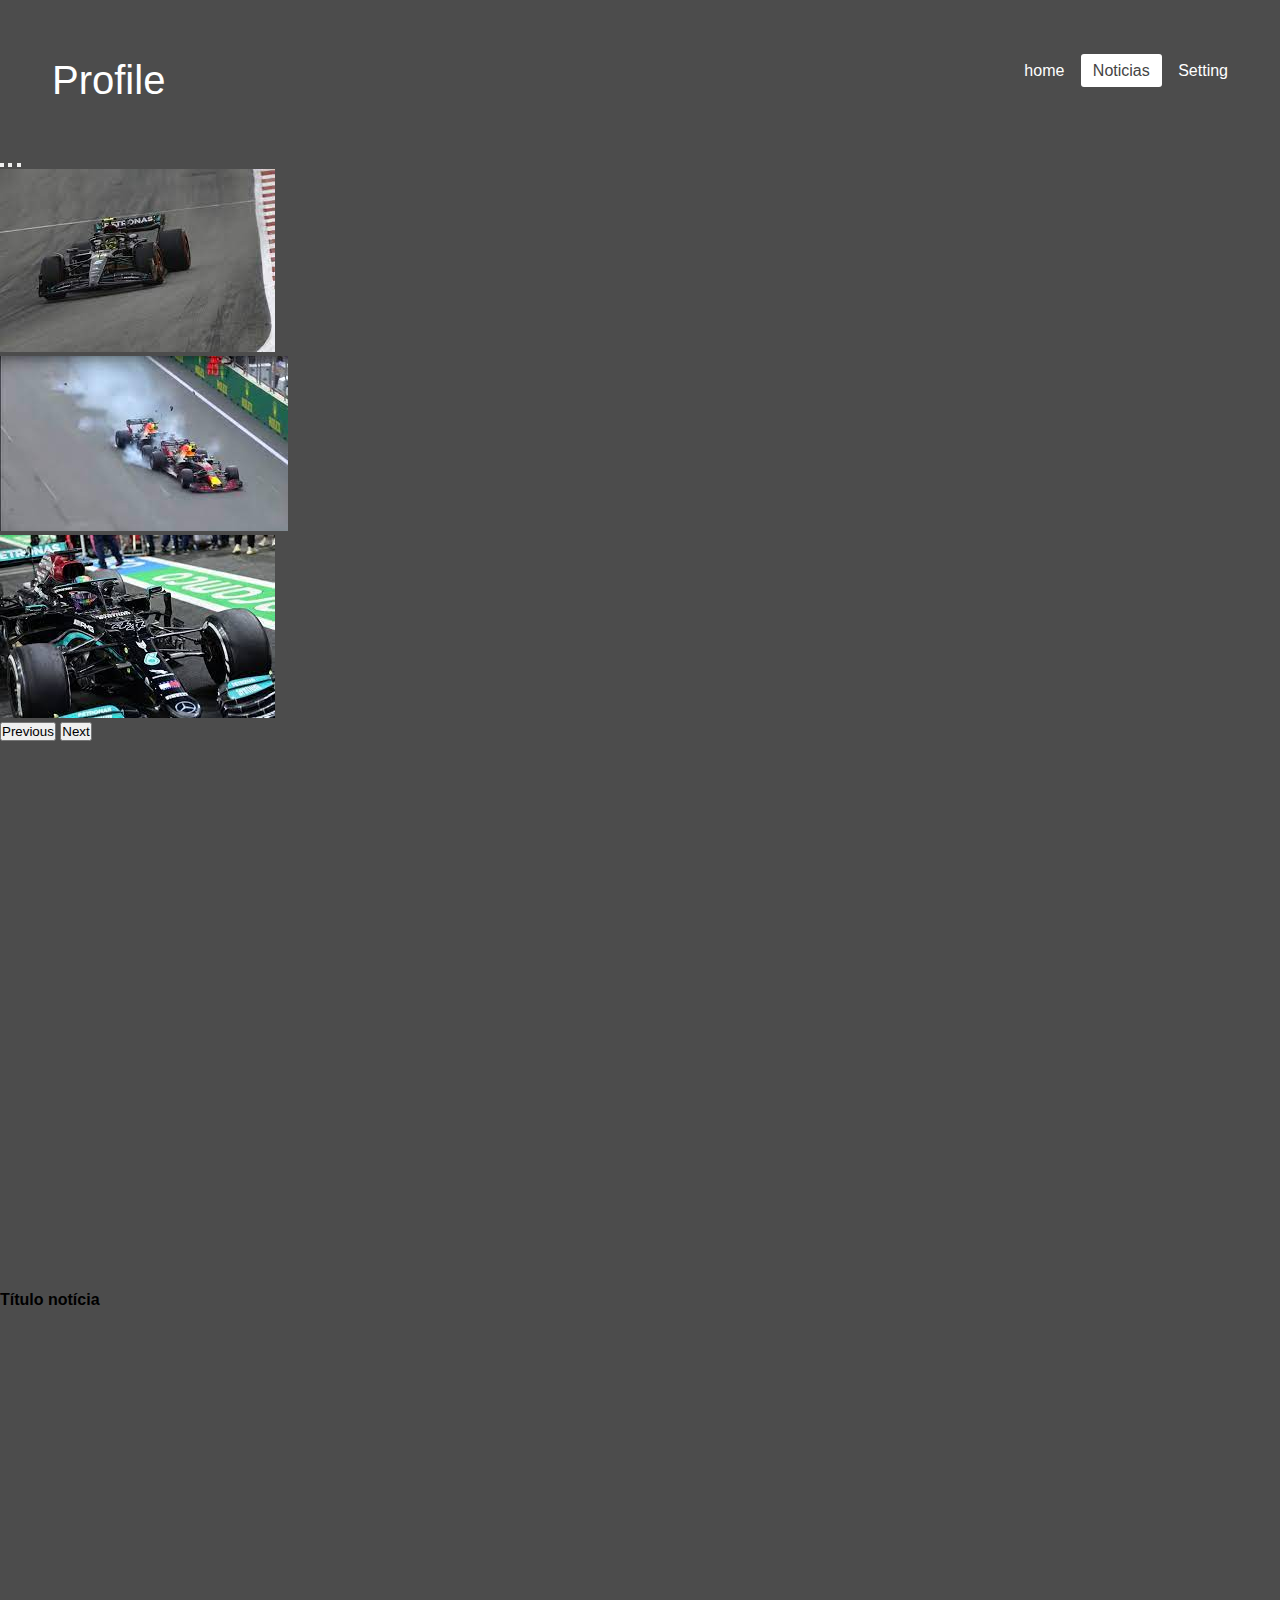
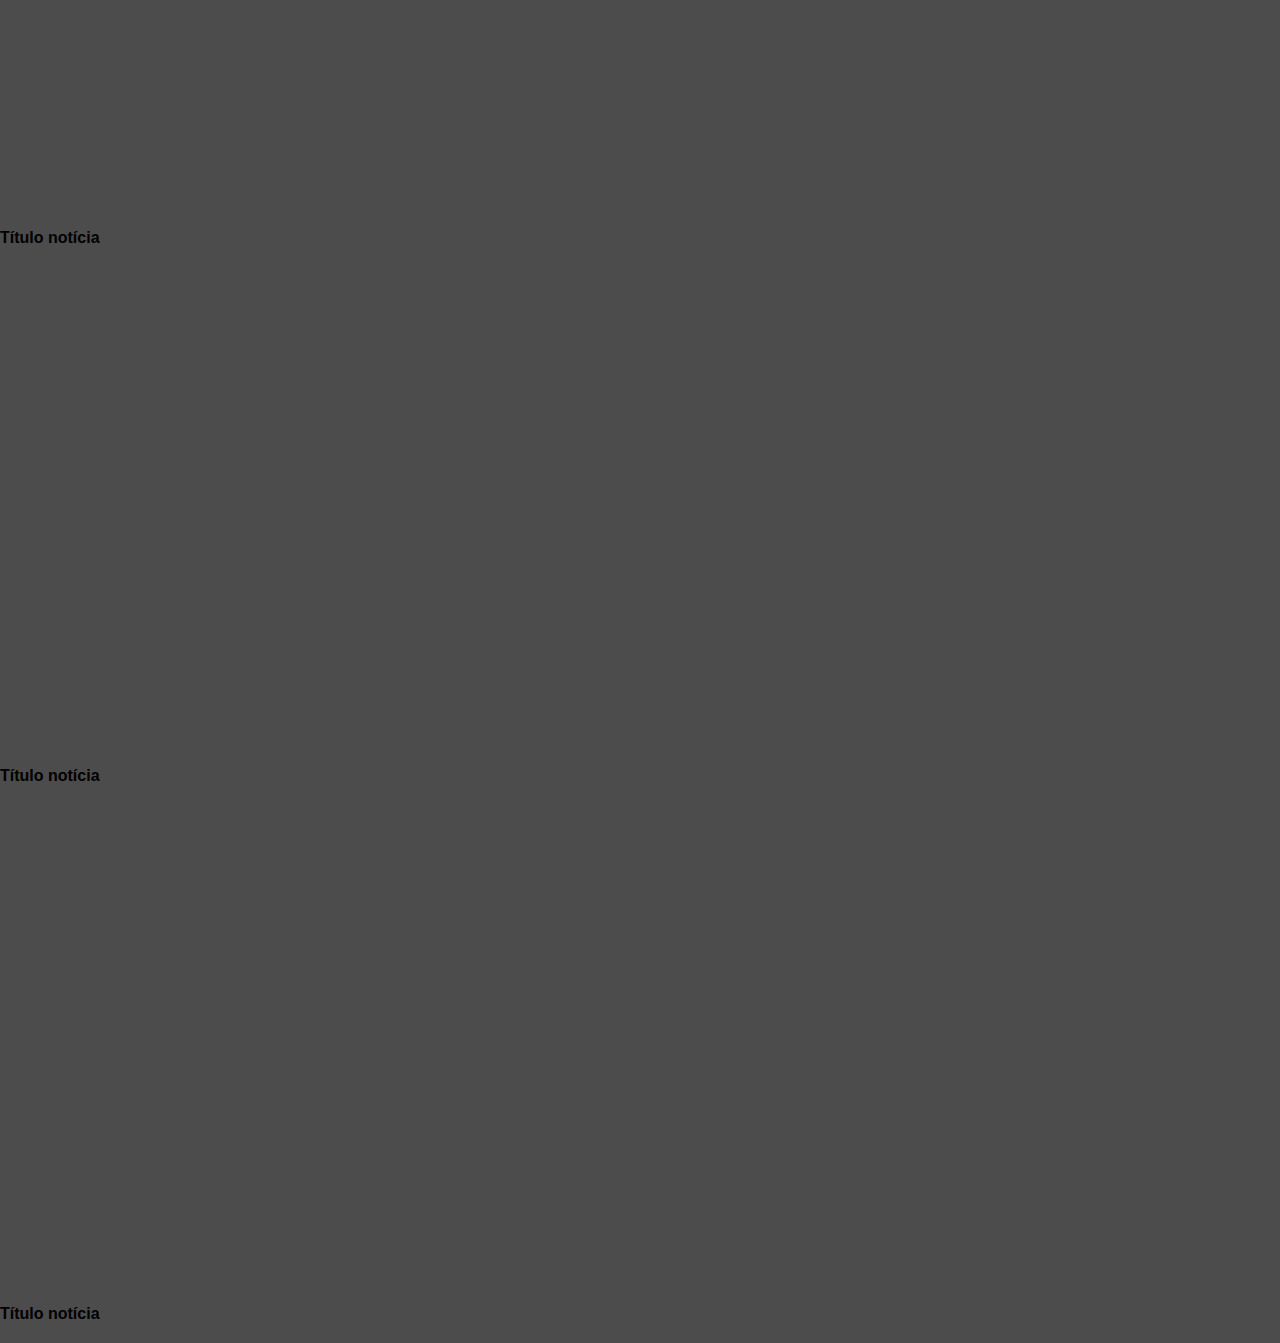
<file: Noticias/index.html>
<!DOCTYPE html>
<html>

<head>
  <title>Portal de Notícias Speed Fanatics</title>
  <link href="style.css" rel="stylesheet" />
  <style>
    .outras-noticias-1 {
      display: flex;
    }

    .outra-noticia-1-single {
      flex: 1;
      margin: 10px;
      padding: 10px;
      background-color: lightgray;
    }
  </style>
  <meta name="viewport" content="width=device-width, initial-scale=1.0">
</head>
<link href="https://cdn.jsdelivr.net/npm/bootstrap@5.3.0/dist/css/bootstrap.min.css" rel="stylesheet"
  integrity="sha384-9ndCyUaIbzAi2FUVXJi0CjmCapSmO7SnpJef0486qhLnuZ2cdeRhO02iuK6FUUVM" crossorigin="anonymous">
<script src="https://cdn.jsdelivr.net/npm/bootstrap@5.3.0/dist/js/bootstrap.bundle.min.js"
  integrity="sha384-geWF76RCwLtnZ8qwWowPQNguL3RmwHVBC9FhGdlKrxdiJJigb/j/68SIy3Te4Bkz" crossorigin="anonymous"></script>
<script src="https://cdn.jsdelivr.net/npm/@popperjs/core@2.11.8/dist/umd/popper.min.js"
  integrity="sha384-I7E8VVD/ismYTF4hNIPjVp/Zjvgyol6VFvRkX/vR+Vc4jQkC+hVqc2pM8ODewa9r" crossorigin="anonymous"></script>
<script src="https://cdn.jsdelivr.net/npm/bootstrap@5.3.0/dist/js/bootstrap.min.js"
  integrity="sha384-fbbOQedDUMZZ5KreZpsbe1LCZPVmfTnH7ois6mU1QK+m14rQ1l2bGBq41eYeM/fS" crossorigin="anonymous"></script>

<body>
  <header>
    <nav class="menu">
      <a href="perfil/index.html" class="logo">Profile</a>

      <ul>
        <li><a href="../index.html">home</a></li>
        <li><a href="Noticias/index.html" class="ativo">Noticias</a></li>
        <li><a href="configuraçoes/index.html">Setting</a></li>
      </ul>
    </nav>
  </header>
  <div class="row justify-content-center">
    <div class="col-lg-8">
      <div id="carouselExampleDark" class="carousel carousel-dark slide" data-bs-ride="carousel">
        <div class="carousel-indicators">
          <button type="button" data-bs-target="#carouselExampleDark" data-bs-slide-to="0" class="active"
            aria-current="true" aria-label="Slide 1"></button>
          <button type="button" data-bs-target="#carouselExampleDark" data-bs-slide-to="1"
            aria-label="Slide 2"></button>
          <button type="button" data-bs-target="#carouselExampleDark" data-bs-slide-to="2"
            aria-label="Slide 3"></button>
        </div>
        <div class="carousel-inner">
          <div class="carousel-item active">
            <img src="img/f1.1.jfif" class="d-block w-100 carousel-image" alt="First Slide">

          </div>
          <div class="carousel-item">
            <img src="img/f1.2.jfif" class="d-block w-100 carousel-image" alt="Second Slide">

          </div>
          <div class="carousel-item">
            <img src="img/f1.3.jfif" class="d-block w-100 carousel-image" alt="Third Slide">

          </div>
        </div>
        <button class="carousel-control-prev" type="button" data-bs-target="#carouselExampleDark" data-bs-slide="prev">
          <span class="carousel-control-prev-icon" aria-hidden="true"></span>
          <span class="visually-hidden">Previous</span>
        </button>
        <button class="carousel-control-next" type="button" data-bs-target="#carouselExampleDark" data-bs-slide="next">
          <span class="carousel-control-next-icon" aria-hidden="true"></span>
          <span class="visually-hidden">Next</span>
        </button>
      </div>
    </div>

  </div>


  <section class="noticias-1">

    <div class="container">
      <div class="row justify-content-center">
        <div class="col-md-4 mb-4">
          <iframe width="800" height="500"
            src="https://www.autoracing.com.br/marko-nao-se-irritou-por-verstappen-ignorar-a-red-bull/"
            title="YouTube video player" frameborder="0"
            allow="accelerometer; autoplay; clipboard-write; encrypted-media; gyroscope; picture-in-picture; web-share"
            allowfullscreen></iframe>
          <h4 class="video-title mt-3">Título notícia</h4>
        </div>


        <div class="col-md-4 mb-4">
          <iframe width="800" height="500"
            src="https://www.autoracing.com.br/marko-nao-se-irritou-por-verstappen-ignorar-a-red-bull/"
            title="YouTube video player" frameborder="0"
            allow="accelerometer; autoplay; clipboard-write; encrypted-media; gyroscope; picture-in-picture; web-share"
            allowfullscreen></iframe>
          <h4 class="video-title mt-3">Título notícia</h4>
        </div>

        <div class="col-md-4 mb-4">
          <iframe width="800" height="500"
            src="https://www.autoracing.com.br/mitch-evans-e-jaguar-tcs-racing-conquistam-quarto-podio-na-temporada-da-formula-e/"
            title="YouTube video player" frameborder="0"
            allow="accelerometer; autoplay; clipboard-write; encrypted-media; gyroscope; picture-in-picture; web-share"
            allowfullscreen></iframe>
          <h4 class="video-title mt-3">Título notícia</h4>
        </div>

        <div class="col-md-4 mb-4">
          <iframe width="800" height="500"
            src="https://www.autoracing.com.br/pneus-macios-detonaram-aston-martin-na-espanha/"
            title="YouTube video player" frameborder="0"
            allow="accelerometer; autoplay; clipboard-write; encrypted-media; gyroscope; picture-in-picture; web-share"
            allowfullscreen></iframe>
          <h4 class="video-title mt-3">Título notícia</h4>
        </div>
      </div>
    </div>

  </section>
</body>

</html>
</file>
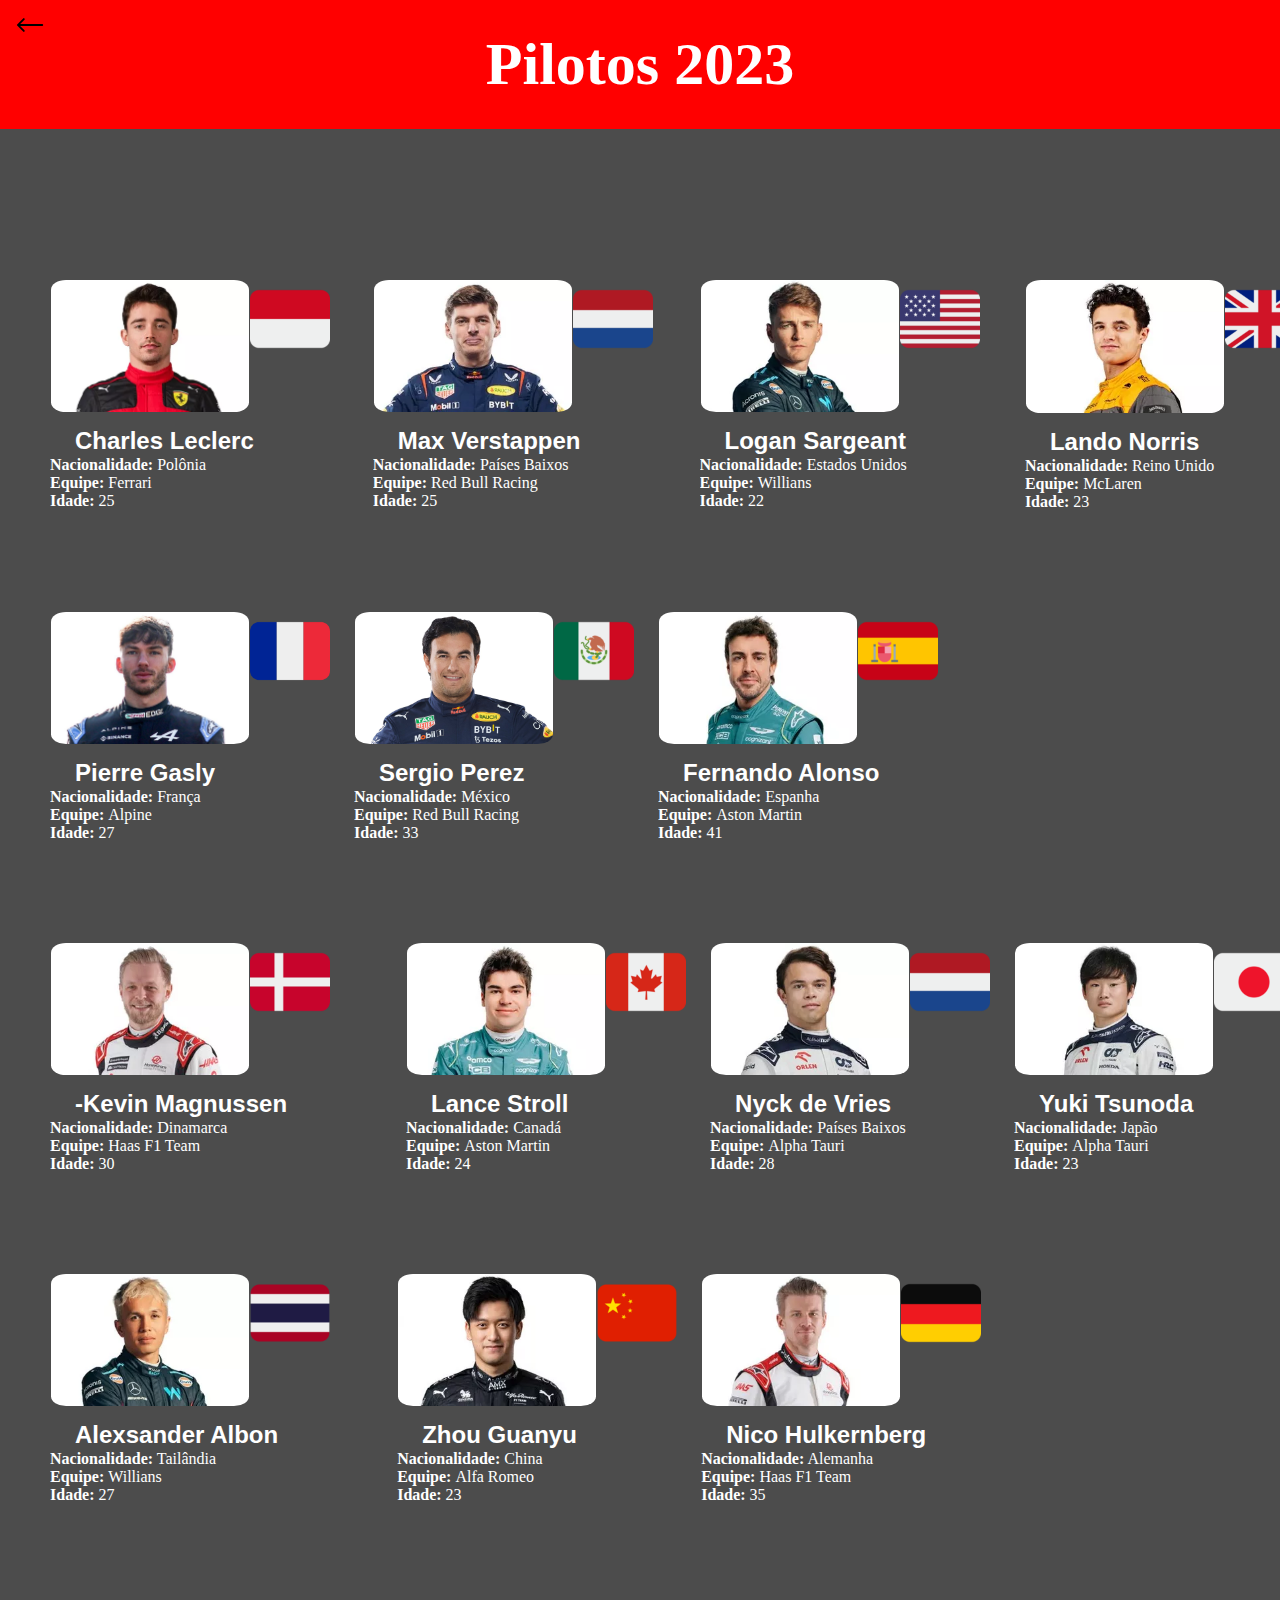
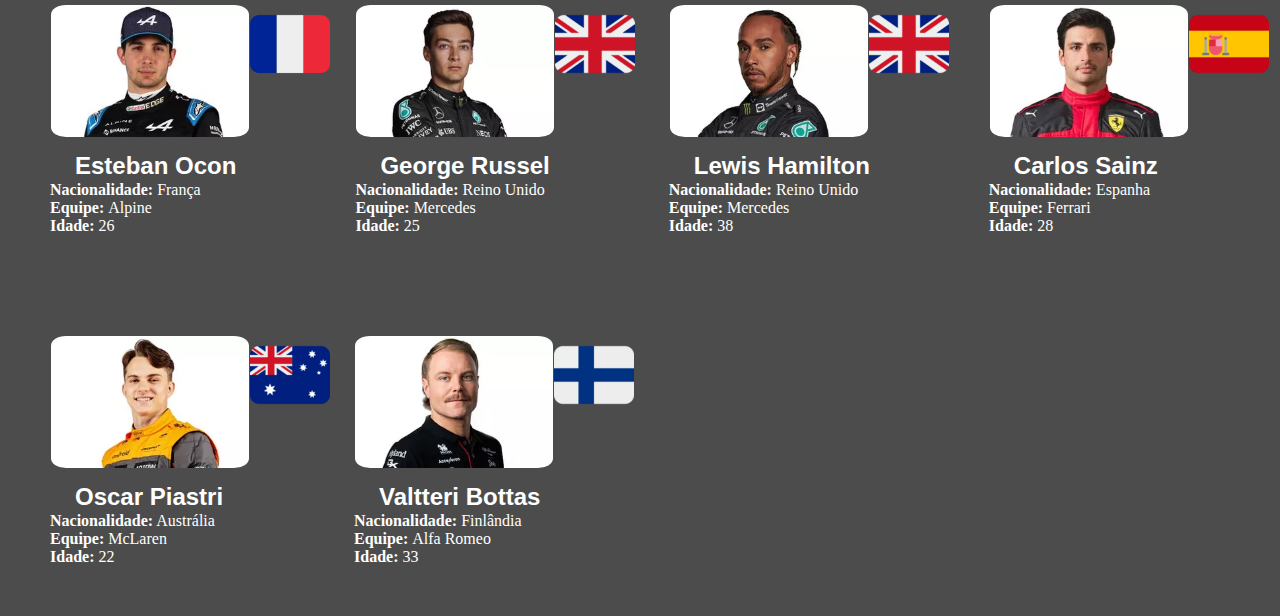
<file: Piloto/index.html>
<!DOCTYPE html>
<html>

<head>
  <meta charset="utf-8">
  <meta name="viewport" content="width=device-width">
  <title>pilotos sprint2</title>
  <script src="script.js"></script>
  <link href="style.css" rel="stylesheet" type="text/css" />
</head>

<body>

  <header>
    <h1>Pilotos 2023</h1>
    <a href="../index.html">
      <img src="iconfinder_arrow_back_left_4829870.svg" alt="seta" class="arrow">
    </a>
  </header>
  <main>
    <a href="../index.html">
      <img src="logo.png" alt="Logo da Fórmula 1" class="logo">
    </a>



    <div class="infos">
      <img src="charles-leclerc-ferrari-1.webp" alt="charles" class="pilotos"
        onclick="redirecionar('https://www.formula1.com/en/drivers/charles-leclerc.html')">
      <img src="flag-monaco_1f1f2-1f1e8.png" class="pais">
      <h2>Charles Leclerc </h2>
      <ul>
        <li> <strong>Nacionalidade:</strong> Polônia</li>
        <li> <strong>Equipe: </strong> Ferrari</li>
        <li> <strong> Idade: </strong>25</li>
    </div>


    <div class="infos">
      <img src="max-verstappen-red-bull-racing-1 (1).webp" alt="max" class="pilotos"
        onclick="redirecionar('https://www.formula1.com/en/drivers/max-verstappen.html')">
      <img src="flag-netherlands_1f1f3-1f1f1.png" class="pais">
      <h2>Max Verstappen </h2>
      <ul>
        <li> <strong>Nacionalidade:</strong> Países Baixos</li>
        <li> <strong>Equipe: </strong> Red Bull Racing</li>
        <li> <strong> Idade: </strong>25</li>
      </ul>
    </div>

    <div class="infos">
      <img src="logan-sargeant-williams-1 (1).webp" alt="logan" class="pilotos"
        onclick="redirecionar('https://www.formula1.com/en/drivers/logan-sargeant.html')">
      <img src="flag-united-states_1f1fa-1f1f8.png" class="pais">
      <h2>Logan Sargeant </h2>
      <ul>
        <li> <strong>Nacionalidade:</strong> Estados Unidos</li>
        <li> <strong>Equipe: </strong> Willians</li>
        <li> <strong> Idade: </strong>22</li>
      </ul>
    </div>

    <div class="infos">
      <img src="lando-norris-mclaren-1 (1).webp" alt="lando" class="pilotos"
        onclick="redirecionar('https://www.formula1.com/en/drivers/lando-norris.html')">
      <img src="flag-united-kingdom_1f1ec-1f1e7.png" class="pais">
      <h2>Lando Norris</h2>
      <ul>
        <li> <strong>Nacionalidade:</strong> Reino Unido</li>
        <li> <strong>Equipe: </strong> McLaren</li>
        <li> <strong> Idade: </strong>23</li>
      </ul>
    </div>



    <div class="infos">
      <img src="pierre-gasly-alpine-1.jpg" alt="pierre" class="pilotos"
        onclick="redirecionar('https://www.formula1.com/en/drivers/charles-leclerc.html')">
      <img src="fraca.png" class="pais">
      <h2>Pierre Gasly </h2>
      <ul>
        <li> <strong>Nacionalidade:</strong> França</li>
        <li> <strong>Equipe: </strong> Alpine</li>
        <li> <strong> Idade: </strong>27</li>
    </div>


    <div class="infos">
      <img src="sergio-perez-red-bull-racing-1.jpg" alt="perez" class="pilotos"
        onclick="redirecionar('https://www.formula1.com/en/drivers/sergio-perez.html')">
      <img src="flag-mexico_1f1f2-1f1fd.png" class="pais">
      <h2>Sergio Perez </h2>
      <ul>
        <li> <strong>Nacionalidade:</strong> México</li>
        <li> <strong>Equipe: </strong> Red Bull Racing</li>
        <li> <strong> Idade: </strong>33</li>
      </ul>
    </div>

    <div class="infos">
      <img src="fernando-alonso-aston-martin-r-1 (1).webp" alt="alonso" class="pilotos"
        onclick="redirecionar('https://www.formula1.com/en/drivers/fernando-alonso.html')">
      <img src="flag-spain_1f1ea-1f1f8.png" class="pais">
      <h2>Fernando Alonso </h2>
      <ul>
        <li> <strong>Nacionalidade:</strong> Espanha</li>
        <li> <strong>Equipe: </strong> Aston Martin</li>
        <li> <strong> Idade: </strong>41</li>
      </ul>
    </div>

    <div class="infos">
      <img src="kevin-magnussen-haas-1 (1).webp" alt="kevin" class="pilotos"
        onclick="redirecionar('https://www.formula1.com/en/drivers/lando-norris.html')">
      <img src="flag-denmark_1f1e9-1f1f0.png" class="pais">
      <h2>-Kevin Magnussen</h2>
      <ul>
        <li> <strong>Nacionalidade:</strong> Dinamarca</li>
        <li> <strong>Equipe: </strong> Haas F1 Team</li>
        <li> <strong> Idade: </strong>30</li>
      </ul>
    </div>



    <div class="infos">
      <img src="lance-stroll-aston-martin-raci-1 (1).webp" alt="lance" class="pilotos"
        onclick="redirecionar('https://www.formula1.com/en/drivers/kevin-magnussen.html')">
      <img src="flag-canada_1f1e8-1f1e6.png" class="pais">
      <h2>Lance Stroll </h2>
      <ul>
        <li> <strong>Nacionalidade:</strong> Canadá</li>
        <li> <strong>Equipe: </strong> Aston Martin</li>
        <li> <strong> Idade: </strong>24</li>
    </div>


    <div class="infos">
      <img src="nyck-de-vries-alphatauri-1.webp" alt="nyck" class="pilotos">
      <img src="flag-netherlands_1f1f3-1f1f1.png" class="pais"
        onclick="redirecionar('https://www.formula1.com/en/drivers/nyck-de-vries.html')">
      <h2>Nyck de Vries </h2>
      <ul>
        <li> <strong>Nacionalidade:</strong> Países Baixos</li>
        <li> <strong>Equipe: </strong> Alpha Tauri</li>
        <li> <strong>Idade: </strong>28</li>
      </ul>
    </div>

    <div class="infos">
      <img src="yuki-tsunoda-alphatauri-1.webp" alt="yuki" class="pilotos"
        onclick="redirecionar('https://www.formula1.com/en/drivers/yuki-tsunoda.html')">
      <img src="flag-japan_1f1ef-1f1f5.png" class="pais">
      <h2>Yuki Tsunoda </h2>
      <ul>
        <li> <strong>Nacionalidade:</strong> Japão</li>
        <li> <strong>Equipe: </strong>Alpha Tauri</li>
        <li> <strong> Idade: </strong>23</li>
      </ul>
    </div>

    <div class="infos">
      <img src="alex-albon-williams-1.webp" alt="albon" class="pilotos"
        onclick="redirecionar('https://www.formula1.com/en/drivers/alexander-albon.html')">
      <img src="flag-thailand_1f1f9-1f1ed.png" class="pais">
      <h2>Alexsander Albon</h2>
      <ul>
        <li> <strong>Nacionalidade:</strong> Tailândia</li>
        <li> <strong>Equipe: </strong> Willians</li>
        <li> <strong> Idade: </strong>27</li>
      </ul>
    </div>



    <div class="infos">
      <img src="zhou-guanyu-alfa-romeo-1.webp" alt="zhou" class="pilotos"
        onclick="redirecionar('https://www.formula1.com/en/drivers/guanyu-zhou.html')">
      <img src="flag-china_1f1e8-1f1f3.png" class="pais">
      <h2>Zhou Guanyu </h2>
      <ul>
        <li> <strong>Nacionalidade:</strong> China</li>
        <li> <strong>Equipe: </strong> Alfa Romeo</li>
        <li> <strong> Idade: </strong>23</li>
    </div>


    <div class="infos">
      <img src="nico-hulkenberg-haas-1.webp" alt="nico" class="pilotos">
      <img src="flag-germany_1f1e9-1f1ea.png" class="pais"
        onclick="redirecionar('https://www.formula1.com/en/drivers/nico-hulkenberg.html')">
      <h2>Nico Hulkernberg </h2>
      <ul>
        <li> <strong>Nacionalidade:</strong> Alemanha</li>
        <li> <strong>Equipe: </strong> Haas F1 Team</li>
        <li> <strong> Idade: </strong>35</li>
      </ul>
    </div>

    <div class="infos">
      <img src="esteban-ocon-alpine-1.webp" alt="ocon" class="pilotos"
        onclick="redirecionar('https://www.formula1.com/en/drivers/esteban-ocon.html')">
      <img src="fraca.png" class="pais">
      <h2>Esteban Ocon </h2>
      <ul>
        <li> <strong>Nacionalidade:</strong> França</li>
        <li> <strong>Equipe: </strong> Alpine</li>
        <li> <strong> Idade: </strong>26</li>
      </ul>
    </div>

    <div class="infos">
      <img src="george-russell-mercedes-1.webp" alt="george" class="pilotos"
        onclick="redirecionar('https://www.formula1.com/en/drivers/george-russell.html')">
      <img src="flag-united-kingdom_1f1ec-1f1e7.png" class="pais">
      <h2>George Russel</h2>
      <ul>
        <li> <strong>Nacionalidade:</strong> Reino Unido</li>
        <li> <strong>Equipe: </strong> Mercedes</li>
        <li> <strong> Idade: </strong>25</li>
      </ul>
    </div>



    <div class="infos">
      <img src="lewis-hamilton-mercedes-1.webp" alt="lewis" class="pilotos"
        onclick="redirecionar('https://www.formula1.com/en/drivers/lewis-hamilton.html')">
      <img src="flag-united-kingdom_1f1ec-1f1e7.png" class="pais">
      <h2>Lewis Hamilton</h2>
      <ul>
        <li> <strong>Nacionalidade:</strong> Reino Unido</li>
        <li> <strong>Equipe: </strong> Mercedes</li>
        <li> <strong> Idade: </strong>38</li>
    </div>


    <div class="infos">
      <img src="carlos-sainz-ferrari-1.webp" alt="sainz" class="pilotos">
      <img src="flag-spain_1f1ea-1f1f8.png" class="pais"
        onclick="redirecionar('https://www.formula1.com/en/drivers/carlos-sainz.html')">
      <h2>Carlos Sainz </h2>
      <ul>
        <li> <strong>Nacionalidade:</strong> Espanha</li>
        <li> <strong>Equipe: </strong> Ferrari</li>
        <li> <strong> Idade: </strong>28</li>
      </ul>
    </div>

    <div class="infos">
      <img src="oscar-piastri-mclaren-1 (1).webp" alt="oscar" class="pilotos"
        onclick="redirecionar('https://www.formula1.com/en/drivers/oscar-piastri.html')">
      <img src="flag-australia_1f1e6-1f1fa.png" class="pais">
      <h2>Oscar Piastri </h2>
      <ul>
        <li> <strong>Nacionalidade:</strong> Austrália</li>
        <li> <strong>Equipe: </strong> McLaren</li>
        <li> <strong> Idade: </strong>22</li>
      </ul>
    </div>

    <div class="infos">
      <img src="valtteri-bottas-alfa-romeo-1.webp" alt="bottas" class="pilotos"
        onclick="redirecionar('https://www.formula1.com/en/drivers/lando-norris.html')">
      <img src="flag-finland_1f1eb-1f1ee.png" class="pais">
      <h2>Valtteri Bottas</h2>
      <ul>
        <li> <strong>Nacionalidade:</strong> Finlândia</li>
        <li> <strong>Equipe: </strong> Alfa Romeo</li>
        <li> <strong> Idade: </strong>33</li>
      </ul>
    </div>

    </div>
</body>

</html>
</file>
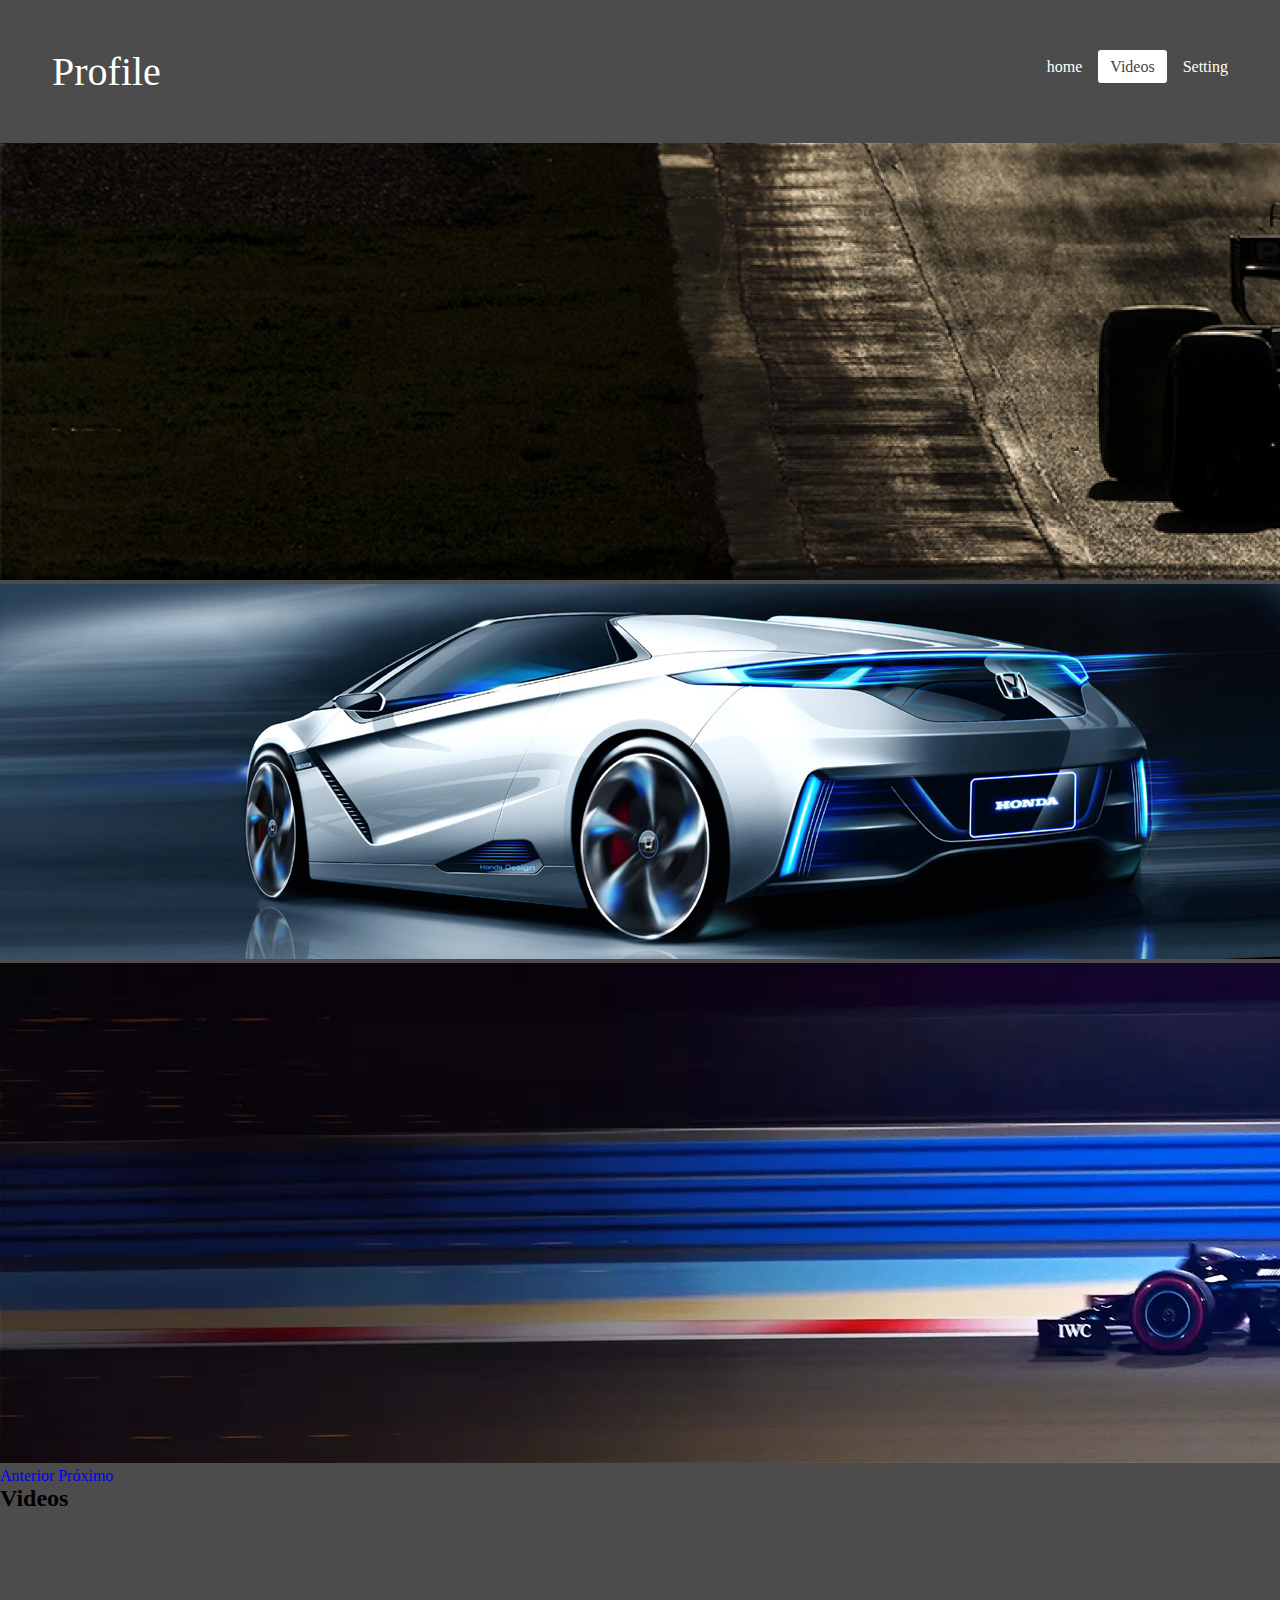
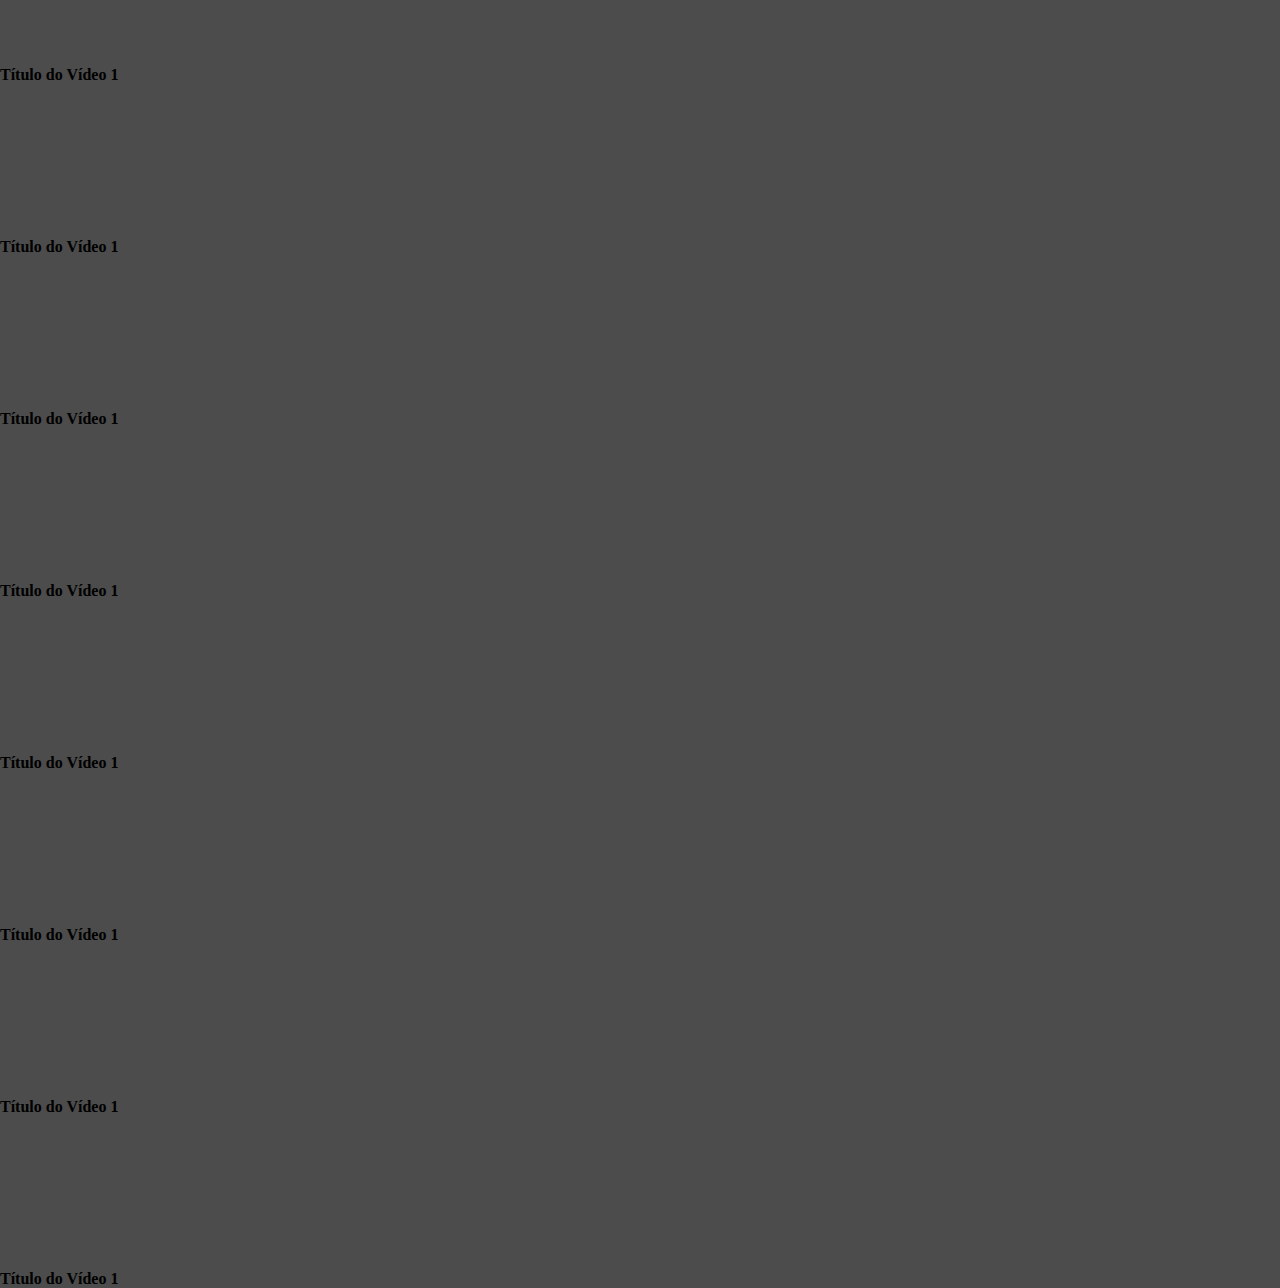
<file: videos/index.html>
<!DOCTYPE html>
<html lang="pt-Br">

<head>
  <meta charset="UTF-8">
  <meta http-equiv="X-UA-Compatible" content="IE=edge">
  <meta name="viewport" content="width=device-width, initial-scale=1.0">
  <link href="https://cdn.jsdelivr.net/npm/bootstrap@5.1.3/dist/css/bootstrap.min.css" rel="stylesheet"
    integrity="sha384-1BmE4kWBq78iYhFldvKuhfTAU6auU8tT94WrHftjDbrCEXSU1oBoqyl2QvZ6jIW3" crossorigin="anonymous">
  <link rel="stylesheet" href="style.css">
  <script src="https://code.jquery.com/jquery-3.2.1.slim.min.js"
    integrity="sha384-KJ3o2DKtIkvYIK3UENzmM7KCkRr/rE9/Qpg6aAZGJwFDMVNA/GpGFF93hXpG5KkN"
    crossorigin="anonymous"></script>
  <script src="https://cdn.jsdelivr.net/npm/popper.js@1.12.9/dist/umd/popper.min.js"
    integrity="sha384-ApNbgh9B+Y1QKtv3Rn7W3mgPxhU9K/ScQsAP7hUibX39j7fakFPskvXusvfa0b4Q"
    crossorigin="anonymous"></script>
  <script src="https://cdn.jsdelivr.net/npm/bootstrap@4.0.0/dist/js/bootstrap.min.js"
    integrity="sha384-JZR6Spejh4U02d8jOt6vLEHfe/JQGiRRSQQxSfFWpi1MquVdAyjUar5+76PVCmYl"
    crossorigin="anonymous"></script>
  <title>Speed Fantics</title>
</head>

<body>

  <header>
    <nav class="menu">
      <a href="perfil/index.html" class="logo">Profile</a>

      <ul>
        <li><a href="../index.html">home</a></li>
        <li><a href="#" class="ativo">Videos</a></li>
        <li><a href="configuraçoes/index.html">Setting</a></li>
      </ul>
    </nav>
  </header>
  <div id="carouselExampleControls" class="carousel slide" data-ride="carousel">
    <div class="carousel-inner">
      <div class="carousel-item active">
        <img class="d-block w-100" src="img/f1 baner1.jpeg" alt="Primeiro Slide">
      </div>
      <div class="carousel-item">
        <img class="d-block w-100" src="img/honda.jpeg" alt="Segundo Slide">
      </div>
      <div class="carousel-item">
        <img class="d-block w-100" src="img/baner3.jpeg" alt="Terceiro Slide">
      </div>
    </div>
    <a class="carousel-control-prev" href="#carouselExampleControls" role="button" data-slide="prev">
      <span class="carousel-control-prev-icon" aria-hidden="true"></span>
      <span class="sr-only">Anterior</span>
    </a>
    <a class="carousel-control-next" href="#carouselExampleControls" role="button" data-slide="next">
      <span class="carousel-control-next-icon" aria-hidden="true"></span>
      <span class="sr-only">Próximo</span>
    </a>
  </div>
  <div class="main">
    <div class="container text-light">
      <h2>Videos</h2>
    </div>
    <div class="container">
      <div class="row">
        <div class="col-md-3">
          <iframe width="300" height="150" src="https://www.youtube.com/embed/vxEwUP4BMGE?start=2"
            title="YouTube video player" frameborder="0"
            allow="accelerometer; autoplay; clipboard-write; encrypted-media; gyroscope; picture-in-picture; web-share"
            allowfullscreen></iframe>
          <h4 class="video-title">Título do Vídeo 1</h4>
        </div>
        <div class="col-md-3">
          <iframe width="300" height="150" src="https://www.youtube.com/embed/rpHCoByIFsI?start=2"
            title="YouTube video player" frameborder="0"
            allow="accelerometer; autoplay; clipboard-write; encrypted-media; gyroscope; picture-in-picture; web-share"
            allowfullscreen></iframe>
          <h4 class="video-title">Título do Vídeo 1</h4>
        </div>
        <div class="col-md-3">
          <iframe width="300" height="150" src="https://www.youtube.com/embed/b5GIXCtYBX4" title="YouTube video player"
            frameborder="0"
            allow="accelerometer; autoplay; clipboard-write; encrypted-media; gyroscope; picture-in-picture; web-share"
            allowfullscreen></iframe>
          <h4 class="video-title">Título do Vídeo 1</h4>
        </div>
        <div class="col-md-3">
          <iframe width="300" height="150" src="https://www.youtube.com/embed/K1MF_JH5Seg?controls=0&amp;start=2"
            title="YouTube video player" frameborder="0"
            allow="accelerometer; autoplay; clipboard-write; encrypted-media; gyroscope; picture-in-picture; web-share"
            allowfullscreen></iframe>
          <h4 class="video-title">Título do Vídeo 1</h4>
        </div>
        <div class="col-md-3">
          <iframe width="300" height="150" src="https://www.youtube.com/embed/Z2HSk6utTK4" title="YouTube video player"
            frameborder="0"
            allow="accelerometer; autoplay; clipboard-write; encrypted-media; gyroscope; picture-in-picture; web-share"
            allowfullscreen></iframe>
          <h4 class="video-title">Título do Vídeo 1</h4>
        </div>
        <div class="col-md-3">
          <iframe width="300" height="150" src="https://www.youtube.com/embed/XfNrxrMgIpw" title="YouTube video player"
            frameborder="0"
            allow="accelerometer; autoplay; clipboard-write; encrypted-media; gyroscope; picture-in-picture; web-share"
            allowfullscreen></iframe>
          <h4 class="video-title">Título do Vídeo 1</h4>
        </div>
        <div class="col-md-3">
          <iframe width="300" height="150" src="https://www.youtube.com/embed/Th2Q-7Ut2Tc" title="YouTube video player"
            frameborder="0"
            allow="accelerometer; autoplay; clipboard-write; encrypted-media; gyroscope; picture-in-picture; web-share"
            allowfullscreen></iframe>
          <h4 class="video-title">Título do Vídeo 1</h4>
        </div>
        <div class="col-md-3">
          <iframe width="300" height="" src="https://www.youtube.com/embed/JUVkVB3SUf4" title="YouTube video player"
            frameborder="0"
            allow="accelerometer; autoplay; clipboard-write; encrypted-media; gyroscope; picture-in-picture; web-share"
            allowfullscreen></iframe>
          <h4 class="video-title">Título do Vídeo 1</h4>
        </div>


      </div>
    </div>
  </div>
</body>

</html>
</file>
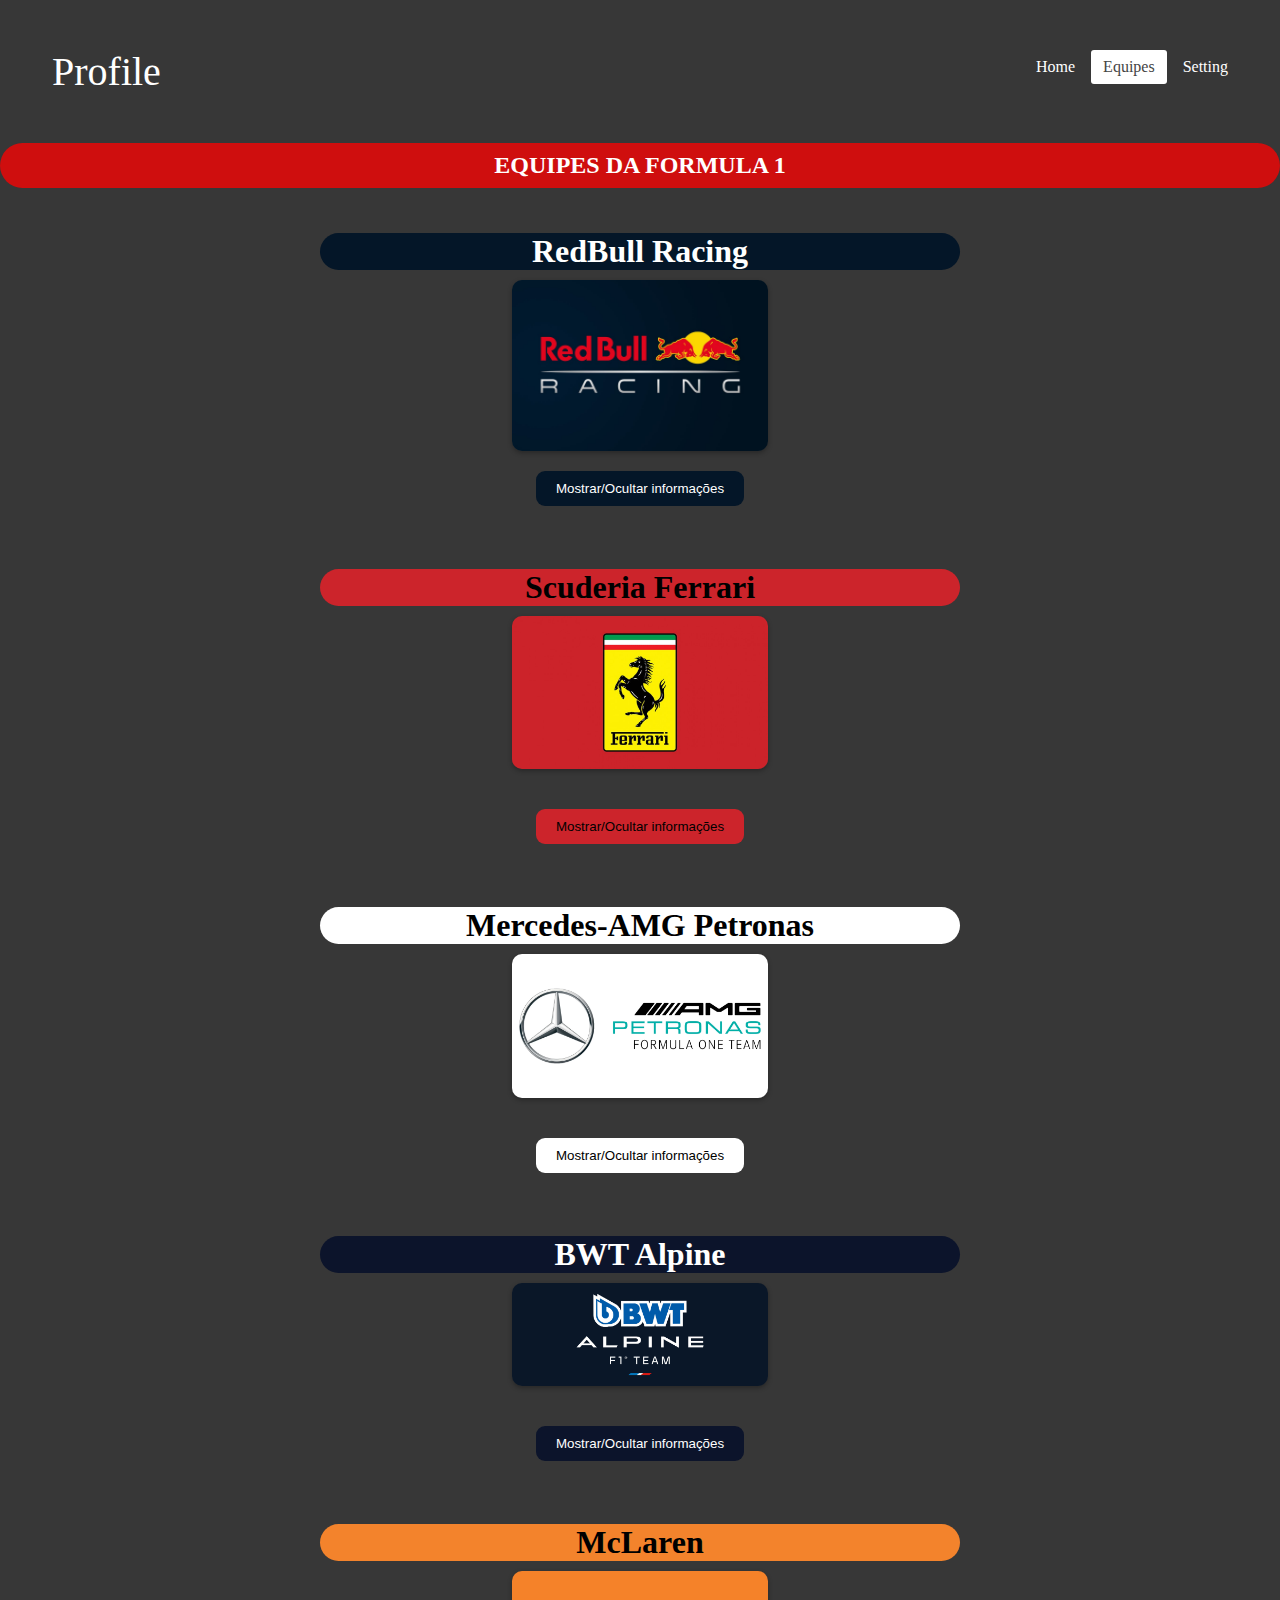
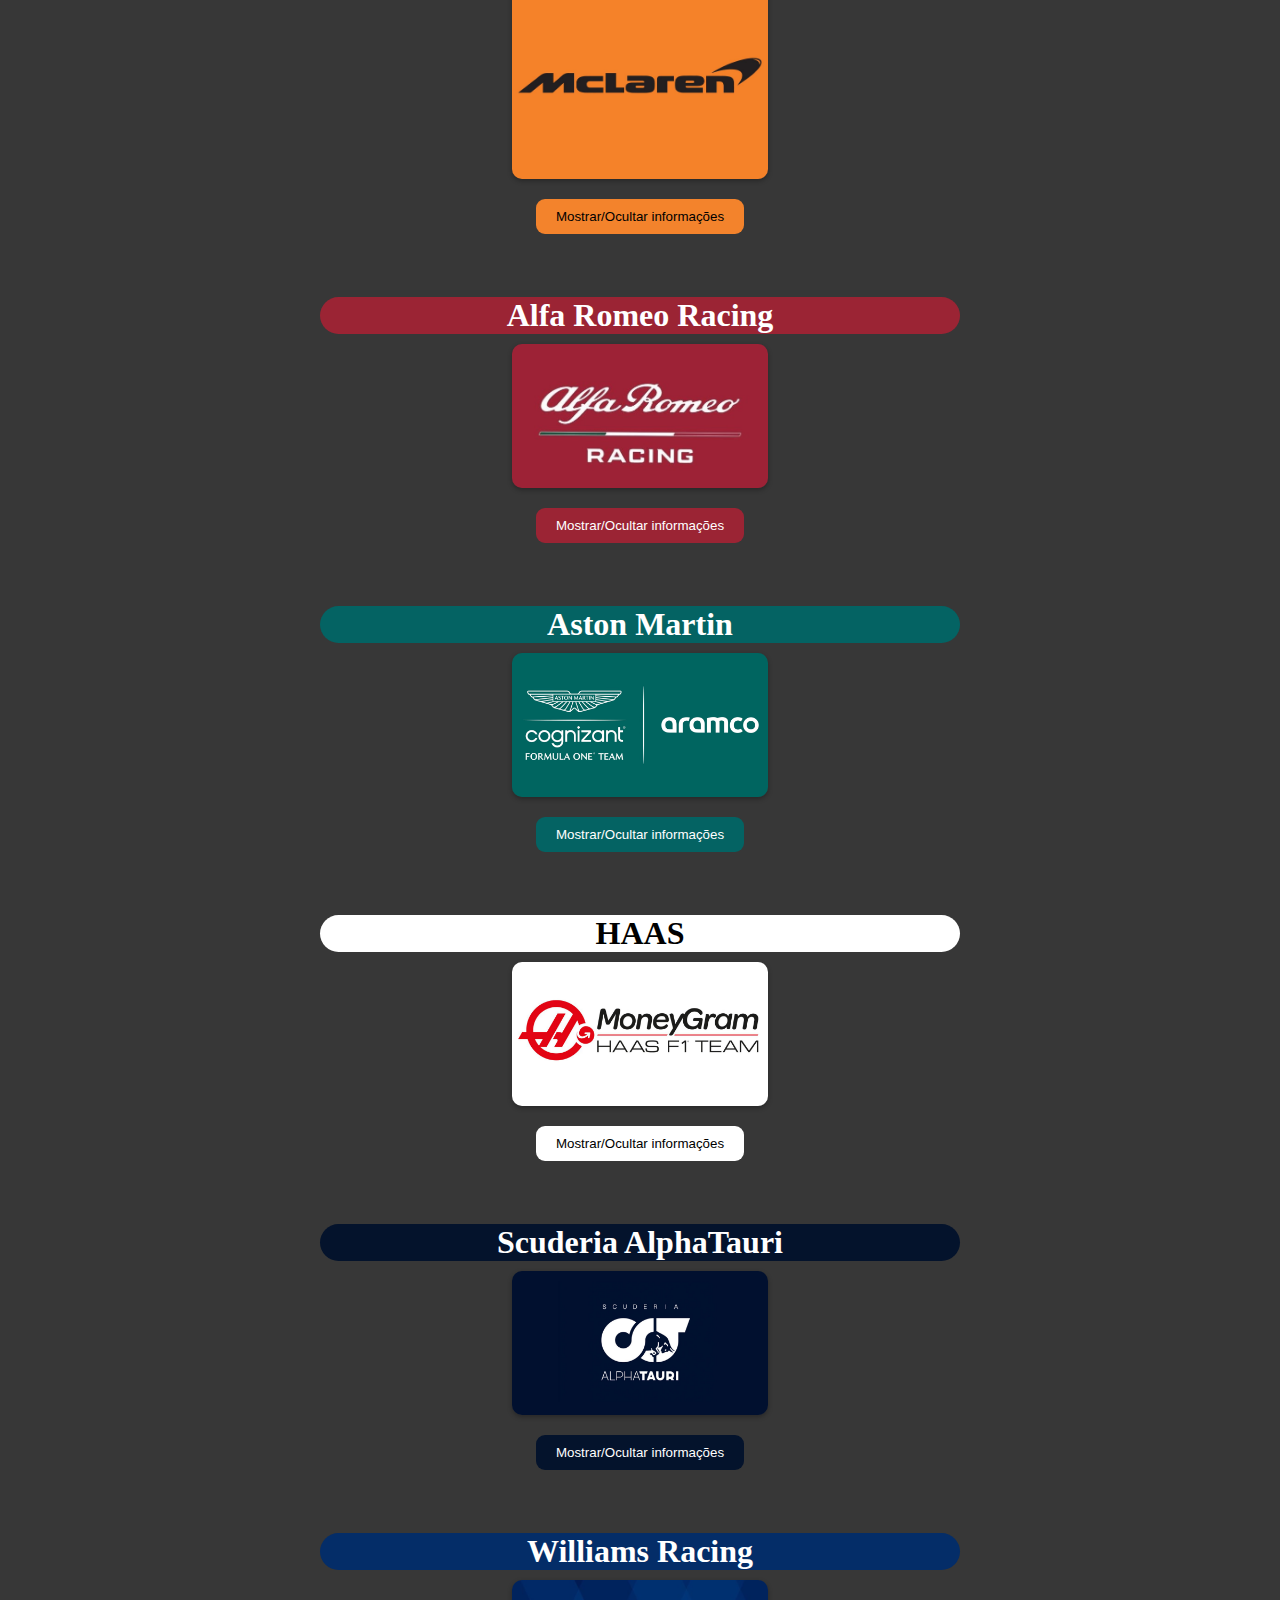
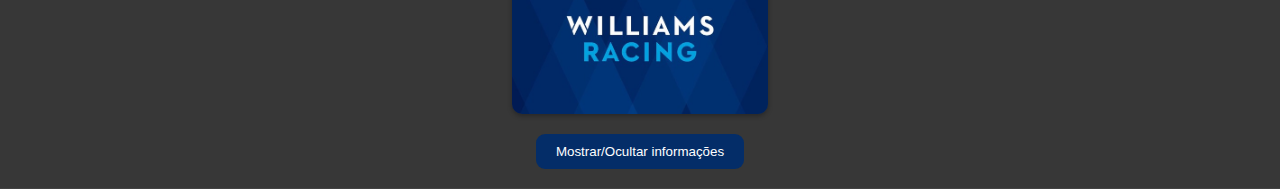
<file: Equipes/equipes.html>
<!DOCTYPE html>
<html lang="en">

<head>
  <meta charset="UTF-8">
  <meta http-equiv="X-UA-Compatible" content="IE=edge">
  <meta name="viewport" content="width=device-width, initial-scale=1.0">
  <title>Pagina</title>
  <link href="equipes.css" rel="stylesheet" type="text/css" />

</head>


<body>
  <header>
    <nav class="menu">
      <a href="../perfil/index.html" class="logo">Profile</a>
      <ul>
        <li><a href="../index.html">Home</a></li>
        <li><a href="../Equipes/equipes.html" class="ativo">Equipes</a></li>
        <li><a href="../configuraçoes/index.html">Setting</a></li>
      </ul>
    </nav>
  </header>
  <h1 class="Cabecalho"> EQUIPES DA FORMULA 1</h1>
  <main>
    <div class="rbr-tit" style="width: 50%;">
      <h1 id="Rbr-nome" style="text-align: center;">RedBull Racing</h1>
    </div>
    <img class="Logo-rbr" src="logos/red-bull-racing-logo-1.jpg" alt="Logo-RBR">
    <div class="RedBull">
      <h2 id="rbr-info" style="display: none;">
        <br>A Red Bull entrou na Fórmula 1 em 2005 e rapidamente se tornou uma equipe de destaque. Eles conquistaram
        quatro títulos de construtores consecutivos entre 2010 e 2013, com Sebastian Vettel ganhando quatro campeonatos
        mundiais seguidos nesse período. Além disso, a equipe conquistou um Mundial de construtores em 2022 e dois
        Mundiais de pilotos com o holandês Max Verstappen em 2021 e 2022 A equipe é conhecida por sua abordagem
        inovadora, estratégias agressivas e promoção de jovens talentos. Eles têm uma base de fãs leais e continuam a
        competir no mais alto nível da Fórmula 1, buscando mais sucesso e títulos.<br><br>
        Pilotos: Max Verstappen (NED) e Sérgio Pérez (MEX) <br>
        País de origem: Áustria <br>
        Fundador: Dietrich Mateschitz<br>
        Chefe de equipe: Christian Horner<br>
        Títulos de Construtores: 5<br><br><br>
      </h2>
    </div>
    <div class="button-container">
      <button class="buttonrb" onclick="toggleRBRInfo()">Mostrar/Ocultar informações</button>
    </div>
    <script>
      function toggleRBRInfo() {
        var rbrInfo = document.getElementById("rbr-info");
        if (rbrInfo.style.display === "none") {
          rbrInfo.style.display = "block";
        } else {
          rbrInfo.style.display = "none";
        }
      }
    </script>

    <div class="Ferrari-tit" style="width: 50%;">
      <h1 id="Ferrari-nome" style="text-align: center;">Scuderia Ferrari</h1>
    </div>
    <img class="Logo-Ferrari" src="logos/logo ferrari1.jpg" alt="Logo-Ferrari">
    <div class="Ferrari">
      <h2 id="ferrari-info" style="display: none;">
        <br>A Ferrari é uma das equipes mais emblemáticas e bem-sucedidas da história da Fórmula 1. Desde sua estreia em
        1950, a equipe construiu uma história de sucesso, conquistando inúmeros títulos de pilotos e construtores. A
        Ferrari se destacou nos anos 1950 com pilotos como Alberto Ascari e Juan Manuel Fangio, e continuou a acumular
        sucesso ao longo das décadas seguintes. Durante os anos 2000, a equipe viveu seu auge com Michael Schumacher,
        conquistando cinco títulos consecutivos de pilotos e seis títulos consecutivos de construtores. Além de seu
        sucesso nas pistas, a Ferrari se tornou um ícone do automobilismo, conhecida por sua paixão, tradição e legião
        de fãs ao redor do mundo. Seus carros vermelhos distintivos são um símbolo de prestígio e excelência.
        Apesar de enfrentar desafios em certos períodos, a Ferrari continua sendo uma força importante na Fórmula 1, com
        uma base de fãs dedicada e um lugar único na história do esporte. Sua participação na categoria é sempre
        aguardada com grande entusiasmo, e a equipe continua a perseguir a busca por mais títulos e sucesso na Fórmula
        1.<br><br>
        Pilotos: Charles Leclerc (MON) e Carlos Sainz (ESP)<br>
        País de origem: Itália<br>
        Fundador: Enzo Ferrari<br>
        Chefe de equipe: Frédéric Vasseur<br>
        Títulos de Construtores: 16<br><br><br>
      </h2>
    </div>
    <div class="button-container">
      <button class="buttonferrari" onclick="toggleFerrariInfo()">Mostrar/Ocultar informações</button>
    </div>
    <script>
      function toggleFerrariInfo() {
        var ferrariInfo = document.getElementById("ferrari-info");
        if (ferrariInfo.style.display === "none") {
          ferrariInfo.style.display = "block";
        } else {
          ferrariInfo.style.display = "none";
        }
      }
    </script>



    <div class="Mercedes-tit" style="width: 50%;">
      <h1 id="Mercedes-nome" style="text-align: center;">Mercedes-AMG Petronas</h1>
    </div>
    <img class="Logo-Mercedes" src="logos/mercedes.avif" alt="Logo-Mercedes">
    <div class="Mercedes">
      <h2 id="mercedes-info" style="display: none;">
        <br>A Mercedes tem uma história de sucesso na Fórmula 1, com uma entrada inicial nos anos 1950 e um retorno
        notável em 2010. Desde então, eles se tornaram uma das equipes mais dominantes da categoria. Após competir com
        carros lendários na década de 1950, a Mercedes voltou em grande estilo como a equipe Mercedes-AMG Petronas
        Formula One em 2010. Desde então, eles conquistaram oito títulos consecutivos de construtores e sete títulos
        mundiais de pilotos com Lewis Hamilton. A Mercedes é conhecida por sua abordagem técnica inovadora e
        investimentos em pesquisa e desenvolvimento. Eles têm sido líderes em termos de desempenho e confiabilidade,
        buscando constantemente a excelência na pista. Além disso, a Mercedes tem demonstrado comprometimento com
        tecnologias sustentáveis, participando de projetos como a Fórmula E. A história da Mercedes na Fórmula 1 é
        marcada por vitórias, conquistas e um compromisso constante em estar no topo. Eles continuam a ser uma força
        dominante na categoria, buscando adicionar mais títulos ao seu legado de sucesso na Fórmula 1.<br><br>
        Pilotos: Lewis Hamilton (GBR) e George Russell (GBR)<br>
        País de origem: Alemanha<br>
        Fundadores: Karl Benz e Gottlieb Daimler<br>
        Chefe de equipe: Toto Wolff<br>
        Títulos de Construtores: 8<br><br><br>
      </h2>
    </div>
    <div class="button-container">
      <button class="buttonmercedes" onclick="toggleMercedesInfo()">Mostrar/Ocultar informações</button>
    </div>
    <script>
      function toggleMercedesInfo() {
        var mercedesInfo = document.getElementById("mercedes-info");
        if (mercedesInfo.style.display === "none") {
          mercedesInfo.style.display = "block";
        } else {
          mercedesInfo.style.display = "none";
        }
      }
    </script>

    <div class="Alpine-tit" style="width: 50%;">
      <h1 id="Alpine-nome" style="text-align: center;">BWT Alpine</h1>
    </div>
    <img class="Logo-Alpine" src="logos/alpinelogo.jpeg" alt="Logo-Alpine">
    <div class="Alpine">
      <h2 id="alpine-info" style="display: none;">
        <br>A Alpine é uma equipe relativamente nova na Fórmula 1, tendo estreado em 2021. Ela surgiu a partir da
        histórica marca francesa de carros esportivos e de corrida. A Alpine teve sucesso no passado, especialmente em
        competições de rally, mas sua participação na Fórmula 1 começou recentemente. Em 2021, a equipe foi renomeada
        como Alpine F1 Team, refletindo uma nova fase da marca como uma divisão esportiva da Renault. Embora sua
        história na Fórmula 1 seja curta, a Alpine está determinada a competir em alto nível e alcançar sucesso na
        categoria. Com base em sua herança automobilística e tecnologia avançada, a Alpine busca crescer e se tornar uma
        força competitiva na Fórmula 1. O futuro da equipe está repleto de desafios e ambições, e eles estão prontos
        para escrever sua própria história na categoria máxima do automobilismo.<br><br>
        Pilotos: Esteban Ocon (FRA) e Pierre Gasly (FRA)<br>
        País de origem: França<br>
        Fundador: Renault<br>
        Chefe de equipe: Laurent Rossi<br>
        Títulos de Construtores: 2<br><br><br>
      </h2>
    </div>

    <div class="button-container">
      <button class="buttonalpine" onclick="toggleAlpineInfo()">Mostrar/Ocultar informações</button>
    </div>
    <script>
      function toggleAlpineInfo() {
        var alpineInfo = document.getElementById("alpine-info");
        if (alpineInfo.style.display === "none") {
          alpineInfo.style.display = "block";
        } else {
          alpineInfo.style.display = "none";
        }
      }
    </script>

    <div class="Mclaren-tit" style="width: 50%;">
      <h1 id="Mclaren-nome" style="text-align: center;"> McLaren</h1>
    </div>
    <img class="Logo-Mclaren" src="logos/mclarenora.jpg" alt="Logo-Mclaren">
    <div class="Mclaren" style="display: none;">
      <h2> <br> A McLaren é uma equipe icônica da Fórmula 1, fundada em 1963 por Bruce McLaren. Após conquistar
        campeonatos na década de 1970, a equipe viveu uma era dourada nos anos 1980 em parceria com a Honda, dominando a
        categoria. Pilotos lendários como Niki Lauda, Alain Prost e Ayrton Senna fizeram história com a McLaren. Após a
        era da McLaren-Honda, a equipe teve altos e baixos, mas sempre buscou retornar ao topo. Com parcerias
        subsequentes, como a Mercedes-Benz, a McLaren conquistou mais títulos e continua competindo entre os melhores
        times da Fórmula 1. Sua tradição de excelência, inovação e uma base sólida de fãs em todo o mundo são marcas
        registradas da equipe.<br><br> Pilotos: Lando Norris (GBR) e Oscar Piastri (AUS)<br> <br>País de origem: Reino
        Unido <br><br> Fundador: Bruce McLaren<br><br> Chefe de equipe: Zak Brown<br><br> Titulos de Construtores:
        8<br><br>
        <br< /h2>
    </div>

    <div class="button-container">
      <button class="buttonmclaren" onclick="toggleMcLarenInfo()">Mostrar/Ocultar informações</button>
    </div>

    <script>
      function toggleMcLarenInfo() {
        var mclarenInfo = document.querySelector(".Mclaren");
        if (mclarenInfo.style.display === "none") {
          mclarenInfo.style.display = "block";
        } else {
          mclarenInfo.style.display = "none";
        }
      }
    </script>


    <div class="Alfa-tit" style="width: 50%;">
      <h1 id="Alfa-nome" style="text-align: center;"> Alfa Romeo Racing</h1>
    </div>
    <img class="Logo-Alfa" src="logos/alfaromeocop.jpg" alt="Logo-Alfa">
    <div class="Alfa" style="display: none;">
      <h2> <br> A Alfa Romeo tem uma história rica na Fórmula 1. A equipe estreou em 1950 e foi dominante nos primeiros
        anos, conquistando dois títulos mundiais. Após um período de ausência, a Alfa Romeo retornou em 1979 como
        fornecedora de motores. Em 2018, a equipe voltou oficialmente como Alfa Romeo Racing. Desde então, a equipe tem
        competido como parte do meio do pelotão e busca melhorar seu desempenho. A Alfa Romeo tem uma parceria com a
        Ferrari e compartilha recursos técnicos. Sua presença na Fórmula 1 representa a tradição italiana e a busca por
        sucesso na categoria. <br><br> Pilotos: Valtteri Bottas (FIN) e Guanyu Zhou (CHI)<br> <br>País de origem: Itália
        <br><br> Fundador: Nicola Romeo<br><br> Chefe de equipe: Alessandro Alunni Bravi<br><br> Titulos de
        Construtores: 0<br><br>
        <br< /h2>
    </div>

    <div class="button-container">
      <button class="buttonalfa" onclick="toggleAlfaInfo()">Mostrar/Ocultar informações</button>
    </div>

    <script>
      function toggleAlfaInfo() {
        var alfaInfo = document.querySelector(".Alfa");
        if (alfaInfo.style.display === "none") {
          alfaInfo.style.display = "block";
        } else {
          alfaInfo.style.display = "none";
        }
      }
    </script>

    <div class="Aston-tit" style="width: 50%;">
      <h1 id="Aston-nome" style="text-align: center;"> Aston Martin</h1>
    </div>
    <img class="Logo-Aston" src="logos/aston martin.avif" alt="Logo-Aston">
    <div class="Aston" style="display: none;">
      <h2> <br> A Aston Martin tem uma história intermitente na Fórmula 1, mas retornou à categoria em 2021 após mais de
        60 anos. A equipe Racing Point foi renomeada como Aston Martin Cognizant Formula One Team. Em 2021, a equipe de
        Fórmula 1 Racing Point foi renomeada como Aston Martin Cognizant Formula One Team. A mudança foi um retorno da
        marca ao esporte após um hiato de mais de 60 anos. A Aston Martin está determinada a competir no mais alto nível
        da Fórmula 1 e se tornar uma força competitiva. A Aston Martin está empenhada em competir no mais alto nível e
        se tornar uma força competitiva. Com o apoio da empresa-mãe e uma nova visão estratégica, eles buscam sucesso e
        desejam trazer a renomada marca britânica de luxo para os holofotes da Fórmula 1.<br><br> Pilotos: Fernando
        Alonso (ESP) e Lance Stroll (CAN)<br> <br>País de origem: Reino Unido <br><br> Fundador: Lawrence Stroll<br><br>
        Chefe de equipe: Mike Krack<br><br> Titulos de Construtores: 0<br><br>
        <br< /h2>
    </div>

    <div class="button-container">
      <button class="buttonaston" onclick="toggleAstonInfo()">Mostrar/Ocultar informações</button>
    </div>

    <script>
      function toggleAstonInfo() {
        var astonInfo = document.querySelector(".Aston");
        if (astonInfo.style.display === "none") {
          astonInfo.style.display = "block";
        } else {
          astonInfo.style.display = "none";
        }
      }
    </script>



    <div class="Haas-tit" style="width: 50%;">
      <h1 id="Haas-nome" style="text-align: center;"> HAAS</h1>
    </div>
    <img class="Logo-Haas" src="logos/haas.avif" alt="Logo-Haas">
    <div class="Haas" style="display: none;">
      <h2> <br> A Haas F1 Team é uma equipe relativamente nova na Fórmula 1, tendo feito sua estreia na temporada de
        2016. A equipe foi fundada pelo empresário americano Gene Haas, fundador da Haas Automation, uma empresa de
        máquinas CNC. A Haas F1 Team é uma equipe nova na Fórmula 1, fundada em 2016 pelo empresário Gene Haas. Eles
        adotaram uma abordagem única ao formar uma parceria técnica com a Ferrari. Em sua estreia, eles marcaram pontos
        e mostraram resultados sólidos. No entanto, enfrentaram desafios como uma equipe independente. A Haas continua a
        competir na Fórmula 1, buscando melhorar sua posição no grid e alcançar sucesso a longo prazo.<br><br> Pilotos:
        Kevin Magnussen (DEN) e Nico Hulkenberg (GER)<br> <br>País de origem: Estados Unidos <br><br> Fundador: Gene
        Haas<br><br> Chefe de equipe: Guenter Steiner<br><br> Titulos de Construtores: 0<br><br>
        <br< /h2>
    </div>

    <div class="button-container">
      <button class="buttonhaas" onclick="toggleHaasInfo()">Mostrar/Ocultar informações</button>
    </div>

    <script>
      function toggleHaasInfo() {
        var haasInfo = document.querySelector(".Haas");
        if (haasInfo.style.display === "none") {
          haasInfo.style.display = "block";
        } else {
          haasInfo.style.display = "none";
        }
      }
    </script>


    <div class="Alpha-tit" style="width: 50%;">
      <h1 id="Alpha-nome" style="text-align: center;"> Scuderia AlphaTauri</h1>
    </div>
    <img class="Logo-Alpha" src="logos/alphatauriaz.png" alt="Logo-Alpha">
    <div class="Alpha" style="display: none;">
      <h2> <br> A AlphaTauri é uma equipe de Fórmula 1 associada à Red Bull Racing. Fundada em 2006 como Toro Rosso, a
        equipe tem como objetivo principal desenvolver jovens pilotos e promover talentos para a equipe principal. Em
        2020, passou por uma mudança de nome e identidade para AlphaTauri, refletindo a expansão da marca de moda da Red
        Bull. Embora não esteja entre as equipes de ponta, a AlphaTauri tem obtido resultados notáveis ao longo dos anos
        e desempenha um papel importante no desenvolvimento de jovens talentos na Fórmula 1. A equipe desempenha um
        papel importante no desenvolvimento de jovens pilotos e tem contribuído para o sucesso de muitos talentos
        emergentes na Fórmula 1. A AlphaTauri permanece comprometida em competir no mais alto nível e desafiar os
        limites da categoria <br><br> Pilotos: Yuki Tsunoda (JAP) e Nyck deVries (HOL)<br> <br>País de origem: Itália
        <br><br> Fundador: RedBull Racing<br><br> Chefe de equipe: Franz Tost<br><br> Titulos de Construtores: 0<br><br>
        <br< /h2>
    </div>

    <div class="button-container">
      <button class="buttonalpha" onclick="toggleAlphaTauriInfo()">Mostrar/Ocultar informações</button>
    </div>

    <script>
      function toggleAlphaTauriInfo() {
        var alphaTauriInfo = document.querySelector(".Alpha");
        if (alphaTauriInfo.style.display === "none") {
          alphaTauriInfo.style.display = "block";
        } else {
          alphaTauriInfo.style.display = "none";
        }
      }
    </script>



    <div class="Williams-tit" style="width: 50%;">
      <h1 id="Williams-nome" style="text-align: center;"> Williams Racing</h1>
    </div>
    <img class="Logo-Williams" src="logos/williams.jpg" alt="Logo-Williams">
    <div class="Williams" style="display: none;">
      <h2> <br> A Williams é uma equipe icônica da Fórmula 1, fundada em 1977 por Frank Williams e Patrick Head. Após
        enfrentar dificuldades financeiras iniciais, a equipe se destacou nos anos 1980 e 1990, conquistando vários
        campeonatos mundiais. Durante essa época, a Williams teve parcerias bem-sucedidas com a Renault e contou com
        pilotos talentosos como Nigel Mansell, Alain Prost, Damon Hill e Jacques Villeneuve. Eles dominaram a categoria,
        conquistando nove títulos de construtores e sete títulos de pilotos consecutivos. Nos últimos anos, a equipe
        passou por altos e baixos, mas continua buscando retornar ao sucesso com uma nova geração de pilotos e uma
        determinação inabalável. A Williams é conhecida por sua história de perseverança e competitividade na Fórmula 1.
        <br><br> Alexander Albon (THA) Logan Sargeant (USA) <br> <br>País de origem: Reino Unido <br><br> Fundadores:
        Frank Williams e Patrick Head<br><br> Chefe de equipe: James Vowles<br><br> Titulos de Construtores: 9<br><br>
        <br< /h2>
    </div>

    <div class="button-container">
      <button class="buttonwilliams" onclick="toggleWilliamsInfo()">Mostrar/Ocultar informações</button>
    </div>

    <script>
      function toggleWilliamsInfo() {
        var williamsInfo = document.querySelector(".Williams");
        if (williamsInfo.style.display === "none") {
          williamsInfo.style.display = "block";
        } else {
          williamsInfo.style.display = "none";
        }
      }
    </script>
    <footer>
    </footer>
  </main>

</body>

</html>
</file>
<file: circuitos/style.css>
* {
  padding: 0;
  margin: 0;
  box-sizing: borderbox;
}

body {
  background-image: linear-gradient(rgba(0, 0, 0, 0.7), rgba(0, 0, 0, 0.7)), url('https://wallpaperaccess.com/full/8385556.jpg');
  background-repeat: no-repeat;
  background-size: cover;
  background-position: center center;
}

.arrow {
  position: absolute;
  max-width: 30px;
  max-height: auto;
  top: 10px;
  left: 15px;
  cursor: pointer;
}

.logo {
  display: block;
  margin: auto;
  max-width: 100px;
  height: auto;
  padding: 50px
}

header {
  text-align: center;
  padding: 30px 30px 30px 30px;
  background-color: red;
  color: white;
}

h1 {
  font-size: 60px;
  font-weight: bold;
  font-family: Cambria, Cochin, Georgia, Times, 'Times New Roman', serif;
  color: white;
}

button {
  display: block;
  margin: 20px auto;
  background: crimson;
  color: white;
  border: 0;
  cursor: pointer;
  padding: 6px 10px;
}

.wrapper {
  display: none;
  background: rgba(0, 0, 0, .5);
  position: fixed;
  top: 0;
  left: 0;
  width: 100%;
  height: 100%;
}

.popup {
  font-family: arial;
  text-align: center;
  width: 100%;
  max-width: 300px;
  margin: 10% auto;
  padding: 20px;
  background: white;
  position: relative;
}

.linha {
  display: flex;
  flex-wrap: wrap;
  justify-content: space-between;
}

.imagem {
  display: block;
  width: 300px;
  height: auto;
  ;
  border-radius: 8%;
  padding: 1px;
  transition: transform 0.6s ease;
}

.content {
  text-align: center;
  font-family: arial;
}

.wrapper2 {
  display: none;
  background: rgba(0, 0, 0, .5);
  position: fixed;
  top: 0;
  left: 0;
  width: 100%;
  height: 100%;
}

.wrapper3 {
  display: none;
  background: rgba(0, 0, 0, .5);
  position: fixed;
  top: 0;
  left: 0;
  width: 100%;
  height: 100%;
}

.wrapper4 {
  display: none;
  background: rgba(0, 0, 0, .5);
  position: fixed;
  top: 0;
  left: 0;
  width: 100%;
  height: 100%;
}

.wrapper5 {
  display: none;
  background: rgba(0, 0, 0, .5);
  position: fixed;
  top: 0;
  left: 0;
  width: 100%;
  height: 100%;
}

.wrapper6 {
  display: none;
  background: rgba(0, 0, 0, .5);
  position: fixed;
  top: 0;
  left: 0;
  width: 100%;
  height: 100%;
}

.wrapper7 {
  display: none;
  background: rgba(0, 0, 0, .5);
  position: fixed;
  top: 0;
  left: 0;
  width: 100%;
  height: 100%;
}

.wrapper8 {
  display: none;
  background: rgba(0, 0, 0, .5);
  position: fixed;
  top: 0;
  left: 0;
  width: 100%;
  height: 100%;
}

.seta {

  display: block;
  margin: auto;
  max-width: 100px;
  height: auto;
  padding: 50px;
  cursor: pointer;
}

.circuitos {
  color: white;
  font-size: 22px;
  text-align: center;
  padding: 20px;
}

.circuitos a {
  color: black;
}

.content h2 {
  color: black;
}
</file>
<file: circuitos2/style.css>
* {
  padding: 0;
  margin: 0;
  box-sizing: borderbox;
}

body {
  background-image: linear-gradient(rgba(0, 0, 0, 0.7), rgba(0, 0, 0, 0.7)), url('https://wallpaperaccess.com/full/8385556.jpg');
  background-repeat: no-repeat;
  background-size: cover;
  background-position: center center;
}

.arrow {
  position: absolute;
  max-width: 30px;
  max-height: auto;
  top: 10px;
  left: 15px;
  cursor: pointer;
}

.logo {
  display: block;
  margin: auto;
  max-width: 100px;
  height: auto;
  padding: 50px
}

header {
  text-align: center;
  padding: 30px 30px 30px 30px;
  background-color: red;
  color: white;
}

h1 {
  font-size: 60px;
  font-weight: bold;
  font-family: Cambria, Cochin, Georgia, Times, 'Times New Roman', serif;
  color: white;
}

button {
  display: block;
  margin: 20px auto;
  background: crimson;
  color: white;
  border: 0;
  cursor: pointer;
  padding: 6px 10px;
}

.wrapper {
  display: none;
  background: rgba(0, 0, 0, .5);
  position: fixed;
  top: 0;
  left: 0;
  width: 100%;
  height: 100%;
}

.popup {
  font-family: arial;
  text-align: center;
  width: 100%;
  max-width: 300px;
  margin: 10% auto;
  padding: 20px;
  background: white;
  position: relative;
}

.linha {
  display: flex;
  flex-wrap: wrap;
  justify-content: space-between;
}

.imagem {
  display: block;
  width: 300px;
  height: auto;
  ;
  border-radius: 8%;
  padding: 1px;
  transition: transform 0.6s ease;
}

.content {
  text-align: center;
  font-family: arial;
}

.wrapper2 {
  display: none;
  background: rgba(0, 0, 0, .5);
  position: fixed;
  top: 0;
  left: 0;
  width: 100%;
  height: 100%;
}

.wrapper3 {
  display: none;
  background: rgba(0, 0, 0, .5);
  position: fixed;
  top: 0;
  left: 0;
  width: 100%;
  height: 100%;
}

.wrapper4 {
  display: none;
  background: rgba(0, 0, 0, .5);
  position: fixed;
  top: 0;
  left: 0;
  width: 100%;
  height: 100%;
}

.wrapper5 {
  display: none;
  background: rgba(0, 0, 0, .5);
  position: fixed;
  top: 0;
  left: 0;
  width: 100%;
  height: 100%;
}

.wrapper6 {
  display: none;
  background: rgba(0, 0, 0, .5);
  position: fixed;
  top: 0;
  left: 0;
  width: 100%;
  height: 100%;
}

.wrapper7 {
  display: none;
  background: rgba(0, 0, 0, .5);
  position: fixed;
  top: 0;
  left: 0;
  width: 100%;
  height: 100%;
}

.wrapper8 {
  display: none;
  background: rgba(0, 0, 0, .5);
  position: fixed;
  top: 0;
  left: 0;
  width: 100%;
  height: 100%;
}

.wrapper9 {
  display: none;
  background: rgba(0, 0, 0, .5);
  position: fixed;
  top: 0;
  left: 0;
  width: 100%;
  height: 100%;
}

.wrapper10 {
  display: none;
  background: rgba(0, 0, 0, .5);
  position: fixed;
  top: 0;
  left: 0;
  width: 100%;
  height: 100%;
}

.wrapper11 {
  display: none;
  background: rgba(0, 0, 0, .5);
  position: fixed;
  top: 0;
  left: 0;
  width: 100%;
  height: 100%;
}

.wrapper12 {
  display: none;
  background: rgba(0, 0, 0, .5);
  position: fixed;
  top: 0;
  left: 0;
  width: 100%;
  height: 100%;
}

.seta {

  display: block;
  margin: auto;
  max-width: 100px;
  height: auto;
  padding: 50px;
  cursor: pointer;
}

.circuitos {
  color: white;
  font-size: 22px;
  text-align: center;
  padding: 20px; 
}

.circuitos a {
  color: black;
}

.content h2 {
  color: black; 
}
</file>
<file: Noticias/style.css>
* {
  margin: 0;
  padding: 0;
  box-sizing: border-box;
}

body {
  background-image: linear-gradient(rgba(0, 0, 0, 0.7), rgba(0, 0, 0, 0.7)), url('https://wallpaperaccess.com/full/8385556.jpg');
  background-repeat: no-repeat;
  background-size: cover;
  background-position: center center;
}

header a {
  text-decoration: none;
}

.logo {
  font-size: 40px;
}

header .menu {
  width: 100%;
  display: flex;
  align-items: center;
  flex-wrap: wrap;
  justify-content: space-between;
  padding: 40px;
}

header .menu li {
  display: inline-block;
  margin-bottom: 10px;
}

header .menu a {
  color: white;
  padding: 8px 12px;
  border-radius: 3px;
  transition: 200ms;
}

header .menu .ativo,
header .menu a:hover {
  color: #444;
  background-color: white;
}

.col-md-4.mb-4 {
  justify-content: center;
  margin-bottom: 20px;
}

.col-md-4.mb-4 iframe {
  width: 100%;
  display: flex;
  flex-wrap: wrap;
}

body {
  font-family: Arial, sans-serif;
}

.center {
  display: flex;
  max-width: 1100px;
  margin: 0 auto;
  padding: 0 2%;
  flex-wrap: wrap;
}

.about-header {
  width: 100%;
  background-color: rgb(3, 4, 4);
}

.about-header p {
  color: antiquewhite;
  padding: 8px;
}

header h2 span {
  color: gray;
}

header h2 {
  font-size: 35px;
  color: black;
}

.logo {
  margin-top: 10px;
}

.wrapper-header {
  padding: 40px;
  width: 100%;
  display: flex;
  justify-content: space-between;
}

.menu-main {
  width: 100%;
  background-color: gray;
  padding: 8px;
}

.menu-main a {
  display: inline-block;
  margin: 0 10px;
  color: white;
  text-decoration: none;
}

.menu-main a:hover {
  text-decoration: underline;
}

.noticias-wrapper-1 {
  display: flex;
  width: 100%;
}

.noticia-destaque {
  width: 60%;
  padding-top: 20%;
  background-color: gray;
  border: 2px solid white;
  position: relative;
}

.noticia-destaque-single {
  left: 0;
  top: 0;
  position: absolute;
  width: 100%;
  height: 100%;
  background-size: cover;
  background-position: center;
}

.noticias-1 {
  margin-top: 50px;
}

.outras-noticias-1 {
  display: flex;
  flex-wrap: wrap;
  gap: 10px;
  width: 40%;
  margin-top: 20px;
}

.outra-noticia-1-single {
  flex: 1 1 100%;
  background-color: lightgray;
  padding: 20px;
  border-radius: 5px;
}

.outra-noticia-1-single h3 {
  font-size: 18px;
  margin-bottom: 10px;
}

.outra-noticia-1-single p {
  font-size: 14px;
  color: #555555;
}

.previsao-temperatura {
  display: flex;
  justify-content: space-between;
  margin-top: 20px;
}


.carousel-image {
  max-height: 300px;
  object-fit: contain;
  margin: 0 auto;
}

.calendario-wrapper {
  display: flex;
  justify-content: center;
  align-items: center;
  margin-top: 20px;
}

.calendario-img {
  max-width: 100%;
  height: auto;
}

container {
  display: flex;
  flex-wrap: wrap;
  width: 100%;
  height: 100%;
}

.blue {
  background-color: blue;
  width: 50%;
}

.green {
  background-color: green;
  width: 50;
}
</file>
<file: Piloto/style.css>
* {
  margin: 0;
  padding: 0;
  box-sizing: border-box;
}

html {
  height: 100%;
  width: 100%;
}

main {
  background-image: linear-gradient(rgba(0, 0, 0, 0.7), rgba(0, 0, 0, 0.7)), url('https://wallpaperaccess.com/full/8385556.jpg');
  background-repeat: no-repeat;
  background-size: cover;
  background-position: center center;
}

ul {
  list-style: none;
  padding: 0;
  margin: 0;
  overflow: auto;
  max-width: 100%;
  white-space: nowrap;
}

ul li {
  display: inline-block;
}

ul li a {
  display: block;
  padding: 10px;
  text-decoration: none;
}

a {
  text-decoration: none;
}

.logo {
  font-size: 40px;
}

header .menu {
  width: auto;
  display: flex;
  align-items: center;
  flex-wrap: wrap;
  justify-content: space-between;
  padding: 40px;
}

header .menu li {
  display: inline-block;
  margin-bottom: 10px;
}

header .menu a {
  color: white;
  padding: 8px 12px;
  border-radius: 3px;
  transition: 200ms;
}

header .menu .ativo,
header .menu a:hover {
  color: #444;
  background-color: white;
}

.arrow {
  position: absolute;
  max-width: 30px;
  max-height: auto;
  top: 10px;
  left: 15px;
  cursor: pointer;
}



.infos {
  padding: 50px;
  display: inline-block;
  vertical-align: top;
}

header {
  text-align: center;
  padding: 30px 30px 30px 30px;
  background-color: red;
  color: white;
}

.infos ul {
  color: white;
}

.infos ul {
  list-style: none;
  padding: 0;
}

.infos li {
  display: block;
}


.pais {
  position: absolute;
  max-width: 80px;
  z-index: 2;
  max-height: auto;
}

.logo {
  display: block;
  margin: auto;
  max-width: 100px;
  height: auto;
  padding: 50px
}

h1 {
  font-size: 60px;
  font-weight: bold;
  font-family: Cambria, Cochin, Georgia, Times, 'Times New Roman', serif;
  color: white;
}


.infos h2 {
  font-family: helvetica;
  font-weight: bold;
  padding: 10px 15px 1px 25px;
  text-align: left;
  color: white;
}




.infos p {
  color: white;
  flex: 1;
  box-sizing: border-box;
  text-align: left;
  font-family: arial;
}

.pilotos {
  position: relative;
  max-width: 200px;
  margin-left: auto;
  margin-right: auto;
  border-radius: 8%;
  padding: 1px;
  transition: transform 0.6s ease;
  cursor: pointer;
}

.pilotos:hover {
  transform: scale(1.05);
}
</file>
<file: videos/style.css>
* {
  padding: 0;
  margin: 0;
  box-sizing: border-box;
}


body {
  background-image: linear-gradient(rgba(0, 0, 0, 0.7), rgba(0, 0, 0, 0.7)), url('https://wallpaperaccess.com/full/8385556.jpg');
  background-repeat: no-repeat;
  background-size: cover;
  background-position: center center;
}

header {
  width: 100%;
  height: 100%;
}

a {
  text-decoration: none;
}

.logo {
  font-size: 40px;
}

.main {
  justify-content: center;
}

header .menu {
  width: 100%;
  display: flex;
  align-items: center;
  flex-wrap: wrap;
  justify-content: space-between;
  padding: 40px;
}

header .menu li {
  display: inline-block;
  margin-bottom: 10px;
}

header .menu a {
  color: white;
  padding: 8px 12px;
  border-radius: 3px;
  transition: 200ms;
}

header .menu .ativo,
header .menu a:hover {
  color: #444;
  background-color: white;
}


h1 {
  color: #B31415;
}

.cor1 {
  background-color: #B31415;
}

<style>.navbar {
  background-color: #f8f9fa;
}

.form-inline {
  display: flex;
  align-items: center;
}

.form-control {
  border-color: #28a745;
  border-radius: 4px;
}

.btn-outline-success {
  border-color: #28a745;
  color: #28a745;
  border-radius: 4px;
}

.btn-outline-success:hover {
  background-color: #28a745;
  color: #fff;
}

.video-wrapper {
  position: relative;
  text-align: center;
}

</style>
</file>
<file: Equipes/equipes.css>
* {
  margin: 0;
  padding: 0;
  box-sizing: border-box;
}

html {
  background-color: rgb(184, 184, 184);
}

body {
  background-image: linear-gradient(rgba(0, 0, 0, 0.7), rgba(0, 0, 0, 0.7)), url('https://wallpaperaccess.com/full/8385556.jpg');
  background-repeat: no-repeat;
  background-size: cover;
  background-position: center center;
}

ul {
  list-style: none;
  padding: 0;
  margin: 0;
  overflow: auto;
  max-width: 100%;
  white-space: nowrap;
}

ul li {
  display: inline-block;
}

ul li a {
  display: block;
  padding: 10px;
  text-decoration: none;
}

a {
  text-decoration: none;
}

.logo {
  font-size: 40px;
}

header .menu {
  width: auto;
  display: flex;
  align-items: center;
  flex-wrap: wrap;
  justify-content: space-between;
  padding: 40px;
}

header .menu li {
  display: inline-block;
  margin-bottom: 10px;
}

header .menu a {
  color: white;
  padding: 8px 12px;
  border-radius: 3px;
  transition: 200ms;
}

header .menu .ativo,
header .menu a:hover {
  color: #444;
  background-color: white;
}



.Cabecalho {
  background-color: #cf0e0e;
  color: white;
  font-family: 'Times New Roman', Times, serif;
  font-size: x-large;
  text-align: center;
  margin: 0;
  top: 5px;
  left: 5px;
  right: 5px;
  border-radius: 5vh;
  padding: 1vh;
  display: flex;
  justify-content: center;
  align-items: center;
}




.rbr-tit {
  background-color: #041628;
  color: white;
  display: flex;
  flex-direction: column;
  justify-content: center;
  align-items: center;
  margin-top: 5vh;

  width: 30%;
  margin-left: auto;
  /* Centraliza horizontalmente */
  margin-right: auto;
  /* Centraliza horizontalmente */
  border-radius: 5vh;
  margin-bottom: 10px;
}

.Logo-rbr {
  margin-top: 10px;
  /* Adiciona uma margem superior de 10 pixels */
  width: 20vw;
  /* Defina a largura desejada para a imagem */
  height: auto;
  /* Mantém a proporção da altura de acordo com a largura */
  border-radius: 10px;
  /* Adiciona bordas arredondadas à imagem */
  box-shadow: 0 2px 5px rgba(0, 0, 0, 0.3);
  /* Adiciona uma sombra à imagem */
  display: block;
  margin-left: auto;
  margin-right: auto;
  margin-bottom: 10px;

}

.buttonrb {
  background-color: #041628;
  color: #ffffff;
  padding: 10px 20px;
  border: none;
  border-radius: 4px;
  cursor: pointer;
  margin-top: 10px;
  border-radius: 1vh;

}

.button-container {
  display: flex;
  justify-content: center;
  align-items: center;

}





.RedBull {
  display: flex;
  flex-direction: column;
  background-color: #041628;
  color: white;
  justify-content: center;
  text-align: center;
  width: 70%;
  margin: 0 auto;
  text-align: center;
  border-radius: 2vh;
  padding-left: 2vh;
  padding-right: 2vh;

}

.Ferrari-tit {
  background-color: #cc242b;
  color: black;
  display: flex;
  flex-direction: column;
  justify-content: center;
  /* Centraliza horizontalmente */
  align-items: center;
  /* Centraliza verticalmente */
  margin-top: 7vh;

  width: 30%;
  margin-left: auto;
  /* Centraliza horizontalmente */
  margin-right: auto;
  /* Centraliza horizontalmente */
  border-radius: 5vh;
  margin-bottom: 10px;
}

.Logo-Ferrari {
  margin-top: 10px;
  /* Adiciona uma margem superior de 10 pixels */
  width: 20vw;
  /* Defina a largura desejada para a imagem */
  height: auto;
  /* Mantém a proporção da altura de acordo com a largura */
  border-radius: 10px;
  /* Adiciona bordas arredondadas à imagem */
  box-shadow: 0 2px 5px rgba(0, 0, 0, 0.3);
  /* Adiciona uma sombra à imagem */
  display: block;
  margin-left: auto;
  margin-right: auto;
  margin-bottom: 10px;

}

.buttonferrari {
  background-color: #cc242b;
  color: black;
  padding: 10px 20px;
  border: none;
  border-radius: 4px;
  cursor: pointer;
  margin-top: 10px;
  border-radius: 1vh;
}

.Ferrari {
  display: flex;
  flex-direction: column;
  text-align: center;
  justify-content: center;
  text-align: center;
  background-color: #cc242b;
  color: black;
  width: 70%;
  margin: 0 auto;
  margin-bottom: 20px;
  border-radius: 2vh;
  padding-left: 2vh;
  padding-right: 2vh;
}

.Mercedes-tit {
  background-color: white;

  display: flex;
  flex-direction: column;
  justify-content: center;
  /* Centraliza horizontalmente */
  align-items: center;
  /* Centraliza verticalmente */
  margin-top: 7vh;

  width: 30%;
  margin-left: auto;
  /* Centraliza horizontalmente */
  margin-right: auto;
  /* Centraliza horizontalmente */
  border-radius: 5vh;
  margin-bottom: 10px;
}

.Logo-Mercedes {
  margin-top: 10px;
  /* Adiciona uma margem superior de 10 pixels */
  width: 20vw;
  /* Defina a largura desejada para a imagem */
  height: auto;
  /* Mantém a proporção da altura de acordo com a largura */
  border-radius: 10px;
  /* Adiciona bordas arredondadas à imagem */
  box-shadow: 0 2px 5px rgba(0, 0, 0, 0.3);
  /* Adiciona uma sombra à imagem */
  display: block;
  margin-left: auto;
  margin-right: auto;
  margin-bottom: 10px;

}

.buttonmercedes {
  background-color: white;
  color: black;
  padding: 10px 20px;
  border: none;
  border-radius: 4px;
  cursor: pointer;
  margin-top: 10px;
  border-radius: 1vh;
}

.Mercedes {
  display: flex;
  flex-direction: column;
  text-align: center;
  justify-content: center;
  text-align: center;
  background-color: white;
  width: 70%;
  margin: 0 auto;
  margin-bottom: 20px;
  border-radius: 2vh;
  padding-left: 2vh;
  padding-right: 2vh;
}

.Alpine-tit {
  background-color: #0c142b;
  color: white;
  display: flex;
  flex-direction: column;
  justify-content: center;
  /* Centraliza horizontalmente */
  align-items: center;
  /* Centraliza verticalmente */
  margin-top: 7vh;

  width: 30%;
  margin-left: auto;
  /* Centraliza horizontalmente */
  margin-right: auto;
  /* Centraliza horizontalmente */
  border-radius: 5vh;
  margin-bottom: 10px;
}

.Logo-Alpine {
  margin-top: 10px;
  /* Adiciona uma margem superior de 10 pixels */
  width: 20vw;
  /* Defina a largura desejada para a imagem */
  height: auto;
  /* Mantém a proporção da altura de acordo com a largura */
  border-radius: 10px;
  /* Adiciona bordas arredondadas à imagem */
  box-shadow: 0 2px 5px rgba(0, 0, 0, 0.3);
  /* Adiciona uma sombra à imagem */
  display: block;
  margin-left: auto;
  margin-right: auto;
  margin-bottom: 10px;

}

.buttonalpine {
  background-color: #0c142b;
  color: white;
  padding: 10px 20px;
  border: none;
  border-radius: 4px;
  cursor: pointer;
  margin-top: 10px;
  border-radius: 1vh;
}



.Alpine {
  display: flex;
  flex-direction: column;
  text-align: center;
  justify-content: center;
  text-align: center;
  background-color: #0c142b;
  color: white;
  width: 70%;
  margin: 0 auto;
  margin-bottom: 20px;
  border-radius: 2vh;
  padding-left: 2vh;
  padding-right: 2vh;
}

.Mclaren-tit {
  background-color: #f3832c;
  color: black;
  display: flex;
  flex-direction: column;
  justify-content: center;
  /* Centraliza horizontalmente */
  align-items: center;
  /* Centraliza verticalmente */
  margin-top: 7vh;

  width: 30%;
  margin-left: auto;
  /* Centraliza horizontalmente */
  margin-right: auto;
  /* Centraliza horizontalmente */
  border-radius: 5vh;
  margin-bottom: 10px;

}

.Logo-Mclaren {
  margin-top: 10px;
  /* Adiciona uma margem superior de 10 pixels */
  width: 20vw;
  /* Defina a largura desejada para a imagem */
  height: auto;
  /* Mantém a proporção da altura de acordo com a largura */
  border-radius: 10px;
  /* Adiciona bordas arredondadas à imagem */
  box-shadow: 0 2px 5px rgba(0, 0, 0, 0.3);
  /* Adiciona uma sombra à imagem */
  display: block;
  margin-left: auto;
  margin-right: auto;
  margin-bottom: 10px;

}

.buttonmclaren {
  background-color: #f3832c;
  color: black;
  padding: 10px 20px;
  border: none;
  border-radius: 4px;
  cursor: pointer;
  margin-top: 10px;
  border-radius: 1vh;
}

.Mclaren {
  display: flex;
  flex-direction: column;
  text-align: center;
  justify-content: center;
  text-align: center;
  background-color: #f3832c;
  color: black;
  width: 70%;
  margin: 0 auto;
  margin-bottom: 20px;
  border-radius: 2vh;
  padding-left: 2vh;
  padding-right: 2vh;
}


.Alfa-tit {
  background-color: #9b2434;
  color: white;
  display: flex;
  flex-direction: column;
  justify-content: center;
  /* Centraliza horizontalmente */
  align-items: center;
  /* Centraliza verticalmente */
  margin-top: 7vh;

  width: 30%;
  margin-left: auto;
  /* Centraliza horizontalmente */
  margin-right: auto;
  /* Centraliza horizontalmente */
  border-radius: 5vh;
  margin-bottom: 10px;
}

.Logo-Alfa {
  margin-top: 10px;
  /* Adiciona uma margem superior de 10 pixels */
  width: 20vw;
  /* Defina a largura desejada para a imagem */
  height: auto;
  /* Mantém a proporção da altura de acordo com a largura */
  border-radius: 10px;
  /* Adiciona bordas arredondadas à imagem */
  box-shadow: 0 2px 5px rgba(0, 0, 0, 0.3);
  /* Adiciona uma sombra à imagem */
  display: block;
  margin-left: auto;
  margin-right: auto;
  margin-bottom: 10px;

}

.buttonalfa {
  background-color: #9b2434;
  color: white;
  padding: 10px 20px;
  border: none;
  border-radius: 4px;
  cursor: pointer;
  margin-top: 10px;
  border-radius: 1vh;
}

.Alfa {
  display: flex;
  flex-direction: column;
  text-align: center;
  justify-content: center;
  text-align: center;
  background-color: #9b2434;
  color: white;
  width: 70%;
  margin: 0 auto;
  margin-bottom: 20px;
  border-radius: 2vh;
  padding-left: 2vh;
  padding-right: 2vh;
}

.Aston-tit {
  background-color: #046363;
  color: white;
  display: flex;
  flex-direction: column;
  justify-content: center;
  /* Centraliza horizontalmente */
  align-items: center;
  /* Centraliza verticalmente */
  margin-top: 7vh;

  width: 30%;
  margin-left: auto;
  /* Centraliza horizontalmente */
  margin-right: auto;
  /* Centraliza horizontalmente */
  border-radius: 5vh;
  margin-bottom: 10px;
}

.Logo-Aston {
  margin-top: 10px;
  /* Adiciona uma margem superior de 10 pixels */
  width: 20vw;
  /* Defina a largura desejada para a imagem */
  height: auto;
  /* Mantém a proporção da altura de acordo com a largura */
  border-radius: 10px;
  /* Adiciona bordas arredondadas à imagem */
  box-shadow: 0 2px 5px rgba(0, 0, 0, 0.3);
  /* Adiciona uma sombra à imagem */
  display: block;
  margin-left: auto;
  margin-right: auto;
  margin-bottom: 10px;

}

.buttonaston {
  background-color: #046363;
  color: white;
  padding: 10px 20px;
  border: none;
  border-radius: 4px;
  cursor: pointer;
  margin-top: 10px;
  border-radius: 1vh;
}

.Aston {
  display: flex;
  flex-direction: column;
  text-align: center;
  justify-content: center;
  text-align: center;
  background-color: #046363;
  color: white;
  width: 70%;
  margin: 0 auto;
  margin-bottom: 20px;
  border-radius: 2vh;
  padding-left: 2vh;
  padding-right: 2vh;
}

.Haas-tit {
  background-color: white;
  color: black;
  display: flex;
  flex-direction: column;
  justify-content: center;
  /* Centraliza horizontalmente */
  align-items: center;
  /* Centraliza verticalmente */
  margin-top: 7vh;

  width: 30%;
  margin-left: auto;
  /* Centraliza horizontalmente */
  margin-right: auto;
  /* Centraliza horizontalmente */
  border-radius: 5vh;
  margin-bottom: 10px;
}

.Logo-Haas {
  margin-top: 10px;
  /* Adiciona uma margem superior de 10 pixels */
  width: 20vw;
  /* Defina a largura desejada para a imagem */
  height: auto;
  /* Mantém a proporção da altura de acordo com a largura */
  border-radius: 10px;
  /* Adiciona bordas arredondadas à imagem */
  box-shadow: 0 2px 5px rgba(0, 0, 0, 0.3);
  /* Adiciona uma sombra à imagem */
  display: block;
  margin-left: auto;
  margin-right: auto;
  margin-bottom: 10px;

}

.buttonhaas {
  background-color: white;
  color: black;
  padding: 10px 20px;
  border: none;
  border-radius: 4px;
  cursor: pointer;
  margin-top: 10px;
  border-radius: 1vh;
}

.Haas {
  display: flex;
  flex-direction: column;
  text-align: center;
  justify-content: center;
  text-align: center;
  background-color: white;
  color: black;
  width: 70%;
  margin: 0 auto;
  margin-bottom: 20px;
  border-radius: 2vh;
  padding-left: 2vh;
  padding-right: 2vh;
}

.Alpha-tit {
  background-color: #04132c;
  color: white;
  display: flex;
  flex-direction: column;
  justify-content: center;
  /* Centraliza horizontalmente */
  align-items: center;
  /* Centraliza verticalmente */
  margin-top: 7vh;

  width: 30%;
  margin-left: auto;
  /* Centraliza horizontalmente */
  margin-right: auto;
  /* Centraliza horizontalmente */
  border-radius: 5vh;
  margin-bottom: 10px;
}

.Logo-Alpha {
  margin-top: 10px;
  /* Adiciona uma margem superior de 10 pixels */
  width: 20vw;
  /* Defina a largura desejada para a imagem */
  height: auto;
  /* Mantém a proporção da altura de acordo com a largura */
  border-radius: 10px;
  /* Adiciona bordas arredondadas à imagem */
  box-shadow: 0 2px 5px rgba(0, 0, 0, 0.3);
  /* Adiciona uma sombra à imagem */
  display: block;
  margin-left: auto;
  margin-right: auto;
  margin-bottom: 10px;

}

.buttonalpha {
  background-color: #04132c;
  color: white;
  padding: 10px 20px;
  border: none;
  border-radius: 4px;
  cursor: pointer;
  margin-top: 10px;
  border-radius: 1vh;
}

.Alpha {
  display: flex;
  flex-direction: column;
  text-align: center;
  justify-content: center;
  text-align: center;
  background-color: #04132c;
  color: white;
  width: 70%;
  margin: 0 auto;
  margin-bottom: 20px;
  border-radius: 2vh;
  padding-left: 2vh;
  padding-right: 2vh;
}

.Williams-tit {
  background-color: #042d68;
  color: white;
  display: flex;
  flex-direction: column;
  justify-content: center;
  /* Centraliza horizontalmente */
  align-items: center;
  /* Centraliza verticalmente */
  margin-top: 7vh;

  width: 30%;
  margin-left: auto;
  /* Centraliza horizontalmente */
  margin-right: auto;
  /* Centraliza horizontalmente */
  border-radius: 5vh;
  margin-bottom: 10px;
}

.Logo-Williams {
  margin-top: 10px;
  /* Adiciona uma margem superior de 10 pixels */
  width: 20vw;
  /* Defina a largura desejada para a imagem */
  height: auto;
  /* Mantém a proporção da altura de acordo com a largura */
  border-radius: 10px;
  /* Adiciona bordas arredondadas à imagem */
  box-shadow: 0 2px 5px rgba(0, 0, 0, 0.3);
  /* Adiciona uma sombra à imagem */
  display: block;
  margin-left: auto;
  margin-right: auto;
  margin-bottom: 10px;

}

.buttonwilliams {
  background-color: #042d68;
  color: white;
  padding: 10px 20px;
  border: none;
  border-radius: 4px;
  cursor: pointer;
  margin-top: 10px;
  border-radius: 1vh;
}

.Williams {
  display: flex;
  flex-direction: column;
  text-align: center;
  justify-content: center;
  text-align: center;
  background-color: #042d68;
  color: white;
  width: 70%;
  margin: 0 auto;
  margin-bottom: 20px;
  border-radius: 2vh;
  padding-left: 2vh;
  padding-right: 2vh;
}

footer {
  padding: 10px;
}
</file>
